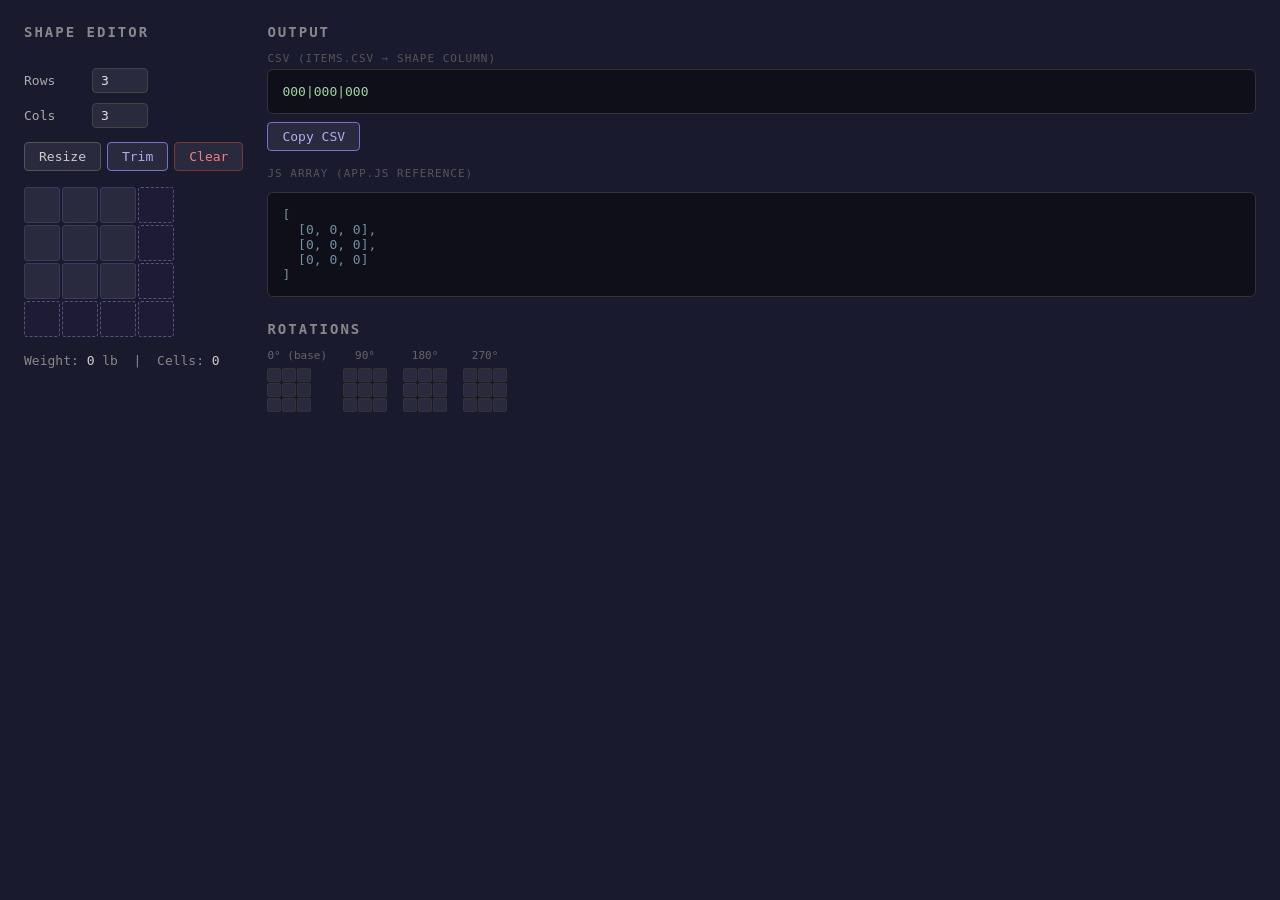
<file: shape-editor.html>
<!DOCTYPE html>
<html lang="en">
<head>
<meta charset="UTF-8">
<title>Shape Editor</title>
<style>
  * { box-sizing: border-box; margin: 0; padding: 0; }

  body {
    font-family: monospace;
    background: #1a1a2e;
    color: #e0e0e0;
    display: flex;
    gap: 24px;
    padding: 24px;
    min-height: 100vh;
  }

  h2 { font-size: 14px; text-transform: uppercase; letter-spacing: 2px; color: #888; margin-bottom: 12px; }

  /* Left panel */
  .left { display: flex; flex-direction: column; gap: 16px; }

  .controls {
    display: flex;
    flex-direction: column;
    gap: 10px;
  }

  .row { display: flex; align-items: center; gap: 8px; }

  label { color: #aaa; font-size: 13px; width: 60px; }

  input[type=number] {
    width: 56px;
    background: #2a2a3e;
    border: 1px solid #444;
    color: #e0e0e0;
    padding: 4px 8px;
    border-radius: 4px;
    font-family: monospace;
    font-size: 13px;
  }

  button {
    background: #2a2a3e;
    border: 1px solid #555;
    color: #ccc;
    padding: 6px 14px;
    border-radius: 4px;
    cursor: pointer;
    font-family: monospace;
    font-size: 13px;
    transition: background 0.1s;
  }
  button:hover { background: #3a3a5e; color: #fff; }
  button.primary { border-color: #7c6fcd; color: #b4acf0; }
  button.primary:hover { background: #3a3060; }
  button.danger { border-color: #7c3535; color: #f08080; }
  button.danger:hover { background: #3a1515; }

  /* Draw grid */
  #grid-wrap {
    display: flex;
    flex-direction: column;
    gap: 2px;
    user-select: none;
  }

  .grid-row { display: flex; gap: 2px; }

  .cell {
    width: 36px;
    height: 36px;
    border-radius: 3px;
    background: #2a2a3e;
    border: 1px solid #3a3a5e;
    cursor: pointer;
    transition: background 0.07s;
  }
  .cell.on  { background: #7c6fcd; border-color: #a090f0; }
  .cell:not(.ghost):hover { filter: brightness(1.3); }

  .cell.ghost {
    background: rgba(124, 111, 205, 0.04);
    border: 1px dashed #5a5080;
    cursor: cell;
    transition: background 0.1s, border-color 0.1s;
  }
  .cell.ghost:hover { background: rgba(124, 111, 205, 0.18); border-color: #9080e0; filter: none; }

  /* Right panel */
  .right { display: flex; flex-direction: column; gap: 24px; flex: 1; }

  /* Output */
  .output-block {
    background: #0f0f1a;
    border: 1px solid #333;
    border-radius: 6px;
    padding: 14px;
    font-size: 13px;
    white-space: pre;
    overflow-x: auto;
  }
  #output-csv  { color: #a0d0a0; }
  #output-js   { color: #7090a0; margin-top: 12px; }
  .out-label   { font-size: 11px; color: #555; margin-bottom: 4px; text-transform: uppercase; letter-spacing: 1px; }

  /* Rotation previews */
  .previews {
    display: flex;
    gap: 16px;
    flex-wrap: wrap;
  }

  .preview-box { display: flex; flex-direction: column; gap: 6px; }
  .preview-label { font-size: 11px; color: #666; text-align: center; }
  .mini-grid { display: flex; flex-direction: column; gap: 1px; }
  .mini-row  { display: flex; gap: 1px; }
  .mini-cell {
    width: 14px;
    height: 14px;
    border-radius: 2px;
    background: #2a2a3e;
    border: 1px solid #333;
  }
  .mini-cell.on { background: #7c6fcd; border-color: #a090f0; }

  /* Stats */
  #stats { font-size: 13px; color: #888; }
  #stats span { color: #ccc; }
</style>
</head>
<body>

<div class="left">
  <div>
    <h2>Shape Editor</h2>
  </div>

  <div class="controls">
    <div class="row">
      <label>Rows</label>
      <input type="number" id="inp-rows" value="3" min="1" max="12">
    </div>
    <div class="row">
      <label>Cols</label>
      <input type="number" id="inp-cols" value="3" min="1" max="12">
    </div>
    <div class="row" style="margin-top:4px; gap:6px; flex-wrap:wrap;">
      <button onclick="resize()">Resize</button>
      <button onclick="trim()" class="primary">Trim</button>
      <button onclick="clearAll()" class="danger">Clear</button>
    </div>
  </div>

  <div id="grid-wrap"></div>

  <div id="stats">
    Weight: <span id="stat-weight">0</span> lb &nbsp;|&nbsp; Cells: <span id="stat-cells">0</span>
  </div>
</div>

<div class="right">
  <div>
    <h2>Output</h2>
    <div class="out-label">CSV (items.csv → shape column)</div>
    <div class="output-block" id="output-csv"></div>
    <div class="row" style="margin-top:8px; gap:6px;">
      <button onclick="copyCSV()" class="primary">Copy CSV</button>
    </div>
    <div class="out-label" style="margin-top:16px;">JS array (app.js reference)</div>
    <div class="output-block" id="output-js"></div>
  </div>

  <div>
    <h2>Rotations</h2>
    <div class="previews" id="previews"></div>
  </div>
</div>

<script>
let rows = 3, cols = 3;
let grid = [];   // grid[r][c] = 0|1
let painting = null; // null | 0 | 1  — persists across renders

function makeGrid(r, c, prev) {
  const g = [];
  for (let i = 0; i < r; i++) {
    g.push([]);
    for (let j = 0; j < c; j++)
      g[i].push(prev && prev[i] && prev[i][j] !== undefined ? prev[i][j] : 0);
  }
  return g;
}

function resize() {
  const r = Math.max(1, Math.min(20, parseInt(document.getElementById('inp-rows').value) || 1));
  const c = Math.max(1, Math.min(20, parseInt(document.getElementById('inp-cols').value) || 1));
  rows = r; cols = c;
  grid = makeGrid(r, c, grid);
  render();
}

function clearAll() {
  grid = makeGrid(rows, cols);
  render();
}

function trim() {
  let top = rows, bot = -1, left = cols, right = -1;
  for (let r = 0; r < rows; r++)
    for (let c = 0; c < cols; c++)
      if (grid[r][c]) {
        top  = Math.min(top, r);
        bot  = Math.max(bot, r);
        left = Math.min(left, c);
        right= Math.max(right, c);
      }
  if (bot === -1) return;
  const g = [];
  for (let r = top; r <= bot; r++)
    g.push(grid[r].slice(left, right + 1));
  rows = bot - top + 1; cols = right - left + 1;
  document.getElementById('inp-rows').value = rows;
  document.getElementById('inp-cols').value = cols;
  grid = g;
  render();
}

function rotateCW(g) {
  const r = g.length, c = g[0].length;
  const out = [];
  for (let j = 0; j < c; j++) {
    out.push([]);
    for (let i = r - 1; i >= 0; i--) out[j].push(g[i][j]);
  }
  return out;
}

// Paint cell at r,c. Expands the grid when painting into the ghost zone
// or when dragging paint onto the last data row/col.
// Returns true if a full render was triggered (caller must not call update()).
function applyPaint(r, c) {
  if (painting === null) return false;
  const ghostRow = r >= rows;
  const ghostCol = c >= cols;

  if (ghostRow || ghostCol) {
    if (ghostRow) {
      grid.push(new Array(cols).fill(0));
      rows++;
      document.getElementById('inp-rows').value = rows;
    }
    if (ghostCol) {
      grid.forEach(row => row.push(0));
      cols++;
      document.getElementById('inp-cols').value = cols;
    }
    grid[r][c] = painting ?? 1;
    render();
    return true;
  }

  grid[r][c] = painting;

  // Auto-expand: painting the last data row/col grows the grid
  let expanded = false;
  if (painting === 1 && r === rows - 1) {
    grid.push(new Array(cols).fill(0));
    rows++;
    document.getElementById('inp-rows').value = rows;
    expanded = true;
  }
  if (painting === 1 && c === cols - 1) {
    grid.forEach(row => row.push(0));
    cols++;
    document.getElementById('inp-cols').value = cols;
    expanded = true;
  }
  if (expanded) { render(); return true; }

  return false;
}

function renderGrid() {
  const wrap = document.getElementById('grid-wrap');
  wrap.innerHTML = '';
  for (let r = 0; r < rows; r++) {
    const rowEl = document.createElement('div');
    rowEl.className = 'grid-row';
    for (let c = 0; c < cols; c++) {
      const cell = document.createElement('div');
      cell.className = 'cell' + (grid[r][c] ? ' on' : '');
      cell.dataset.r = r;
      cell.dataset.c = c;
      rowEl.appendChild(cell);
    }
    // Ghost right cell
    const gr = document.createElement('div');
    gr.className = 'cell ghost';
    gr.dataset.r = r;
    gr.dataset.c = cols;
    rowEl.appendChild(gr);
    wrap.appendChild(rowEl);
  }
  // Ghost bottom row (includes corner)
  const ghostRow = document.createElement('div');
  ghostRow.className = 'grid-row';
  for (let c = 0; c <= cols; c++) {
    const cell = document.createElement('div');
    cell.className = 'cell ghost';
    cell.dataset.r = rows;
    cell.dataset.c = c;
    ghostRow.appendChild(cell);
  }
  wrap.appendChild(ghostRow);
}

// Module-level pointer events attached once — survive DOM rebuilds inside #grid-wrap
function initEvents() {
  const wrap = document.getElementById('grid-wrap');

  wrap.addEventListener('pointerdown', e => {
    const cell = e.target.closest('.cell');
    if (!cell) return;
    e.preventDefault();
    const r = +cell.dataset.r, c = +cell.dataset.c;
    const curVal = (r < rows && c < cols) ? grid[r][c] : 0;
    painting = curVal ? 0 : 1;
    if (!applyPaint(r, c)) update();
  });

  // Use elementFromPoint so drag-painting works across rebuilt DOM
  document.addEventListener('pointermove', e => {
    if (painting === null) return;
    const el = document.elementFromPoint(e.clientX, e.clientY);
    const cell = el && el.closest('#grid-wrap .cell');
    if (!cell) return;
    const r = +cell.dataset.r, c = +cell.dataset.c;
    if (!applyPaint(r, c)) update();
  });

  document.addEventListener('pointerup', () => { painting = null; });
}

function updateGridDisplay() {
  document.querySelectorAll('#grid-wrap .cell:not(.ghost)').forEach(cell => {
    cell.classList.toggle('on', !!grid[+cell.dataset.r][+cell.dataset.c]);
  });
}

function renderOutput() {
  document.getElementById('output-csv').textContent =
    grid.map(row => row.join('')).join('|');
  const lines = grid.map(row => '[' + row.join(', ') + ']');
  document.getElementById('output-js').textContent =
    '[\n  ' + lines.join(',\n  ') + '\n]';
}

function renderPreviews() {
  const wrap = document.getElementById('previews');
  wrap.innerHTML = '';
  let g = grid.map(r => [...r]);
  for (let rot = 0; rot < 4; rot++) {
    const box = document.createElement('div');
    box.className = 'preview-box';
    const label = document.createElement('div');
    label.className = 'preview-label';
    label.textContent = rot === 0 ? '0° (base)' : rot * 90 + '°';
    const miniGrid = document.createElement('div');
    miniGrid.className = 'mini-grid';
    for (const row of g) {
      const rowEl = document.createElement('div');
      rowEl.className = 'mini-row';
      for (const v of row) {
        const c = document.createElement('div');
        c.className = 'mini-cell' + (v ? ' on' : '');
        rowEl.appendChild(c);
      }
      miniGrid.appendChild(rowEl);
    }
    box.appendChild(label);
    box.appendChild(miniGrid);
    wrap.appendChild(box);
    g = rotateCW(g);
  }
}

function renderStats() {
  const filled = grid.flat().reduce((a, v) => a + v, 0);
  document.getElementById('stat-cells').textContent = filled;
  document.getElementById('stat-weight').textContent = filled;
}

function update() {
  updateGridDisplay();
  renderOutput();
  renderPreviews();
  renderStats();
}

function render() {
  renderGrid();
  renderOutput();
  renderPreviews();
  renderStats();
}

async function copyCSV() {
  const text = document.getElementById('output-csv').textContent;
  await navigator.clipboard.writeText(text);
  const btn = document.querySelector('button.primary');
  const orig = btn.textContent;
  btn.textContent = 'Copied!';
  setTimeout(() => btn.textContent = orig, 1200);
}

// Init
grid = makeGrid(rows, cols);
render();
initEvents();
</script>
</body>
</html>
</file>
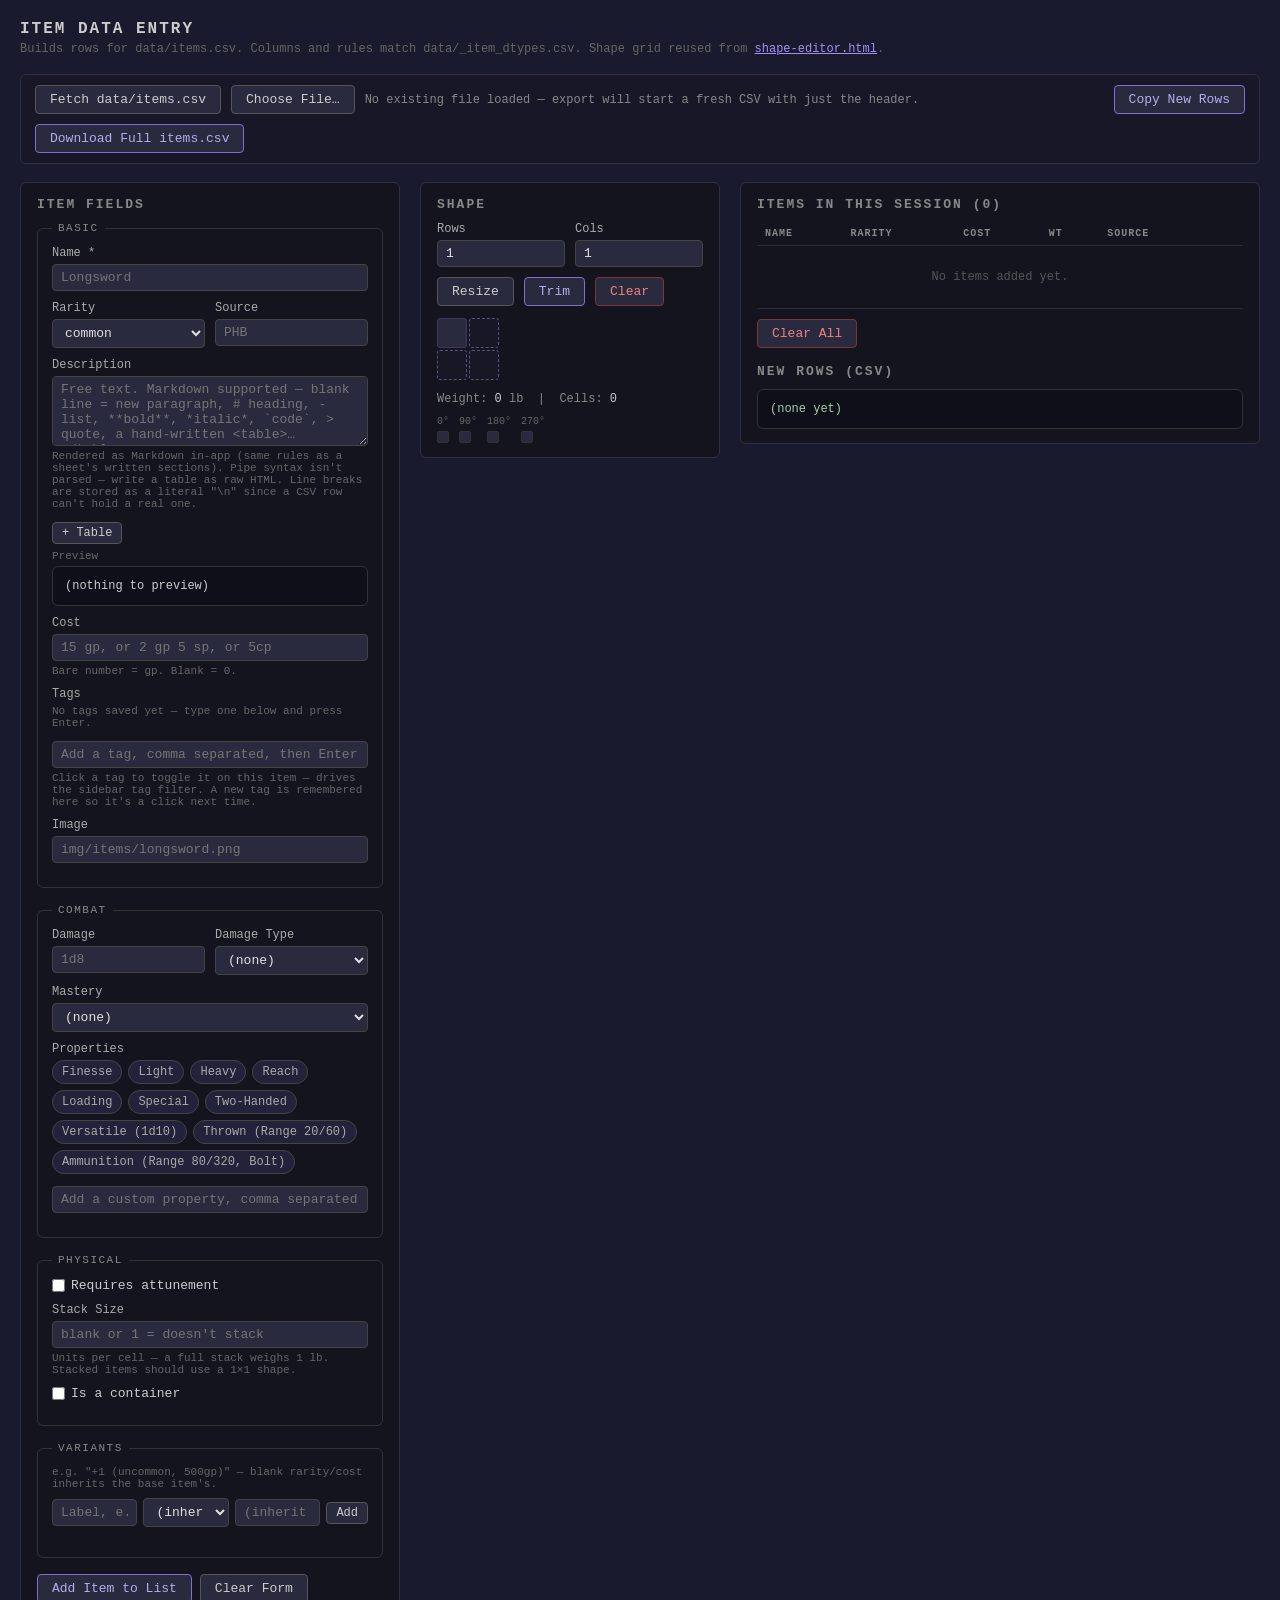
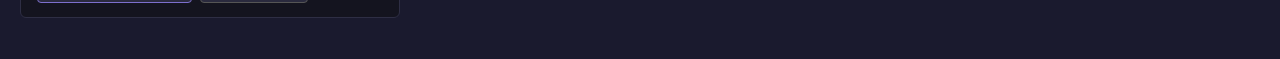
<file: tools/item-editor.html>
<!DOCTYPE html>
<html lang="en">
<head>
<meta charset="UTF-8">
<title>Item Data Entry</title>
<style>
  * { box-sizing: border-box; margin: 0; padding: 0; }

  body {
    font-family: monospace;
    background: #1a1a2e;
    color: #e0e0e0;
    padding: 20px;
    min-height: 100vh;
  }

  h1 { font-size: 16px; text-transform: uppercase; letter-spacing: 2px; color: #ccc; margin-bottom: 4px; }
  h2 { font-size: 13px; text-transform: uppercase; letter-spacing: 2px; color: #888; margin-bottom: 10px; }
  .sub { font-size: 12px; color: #666; margin-bottom: 18px; }

  a { color: #a090f0; }

  button {
    background: #2a2a3e;
    border: 1px solid #555;
    color: #ccc;
    padding: 6px 14px;
    border-radius: 4px;
    cursor: pointer;
    font-family: monospace;
    font-size: 13px;
    transition: background 0.1s;
  }
  button:hover { background: #3a3a5e; color: #fff; }
  button.primary { border-color: #7c6fcd; color: #b4acf0; }
  button.primary:hover { background: #3a3060; }
  button.danger { border-color: #7c3535; color: #f08080; }
  button.danger:hover { background: #3a1515; }
  button:disabled { opacity: 0.4; cursor: default; }
  button:disabled:hover { background: #2a2a3e; color: #ccc; }
  button.small { padding: 3px 9px; font-size: 12px; }

  input[type=text], input[type=number], select, textarea {
    background: #2a2a3e;
    border: 1px solid #444;
    color: #e0e0e0;
    padding: 5px 8px;
    border-radius: 4px;
    font-family: monospace;
    font-size: 13px;
    width: 100%;
  }
  textarea { resize: vertical; min-height: 44px; }
  input[type=checkbox] { width: auto; accent-color: #7c6fcd; }

  label { color: #aaa; font-size: 12px; }

  .field { display: flex; flex-direction: column; gap: 4px; margin-bottom: 10px; }
  .field-row { display: flex; gap: 10px; }
  .field-row > .field { flex: 1; }
  .hint { font-size: 11px; color: #666; }
  .checkline { display: flex; align-items: center; gap: 6px; margin-bottom: 10px; }
  .checkline label { color: #ccc; font-size: 13px; }

  fieldset { border: 1px solid #333; border-radius: 6px; padding: 12px 14px 14px; margin-bottom: 16px; }
  legend { font-size: 11px; text-transform: uppercase; letter-spacing: 1.5px; color: #888; padding: 0 6px; }

  .warn { color: #e0b060; font-size: 12px; margin-top: -4px; margin-bottom: 8px; }

  /* Layout */
  .toolbar {
    display: flex;
    align-items: center;
    gap: 10px;
    flex-wrap: wrap;
    background: #15152488;
    border: 1px solid #2e2e44;
    border-radius: 6px;
    padding: 10px 14px;
    margin-bottom: 18px;
  }
  .toolbar .status { font-size: 12px; color: #888; margin-right: auto; }
  .toolbar .status span { color: #b4acf0; }

  .main { display: flex; gap: 20px; align-items: flex-start; }
  .col-form { width: 380px; flex-shrink: 0; }
  .col-shape { width: 300px; flex-shrink: 0; }
  .col-list { flex: 1; min-width: 320px; }

  .panel {
    background: #14141f;
    border: 1px solid #2e2e44;
    border-radius: 6px;
    padding: 14px 16px;
  }

  /* Chip / property picker */
  .chips { display: flex; flex-wrap: wrap; gap: 6px; margin-bottom: 8px; }
  .chip {
    font-size: 12px;
    padding: 4px 9px;
    border-radius: 12px;
    border: 1px solid #444;
    background: #22223a;
    color: #aaa;
    cursor: pointer;
    user-select: none;
  }
  .chip.on { background: #3a3060; border-color: #7c6fcd; color: #d0c8f8; }
  .chip:hover { filter: brightness(1.2); }

  .chip-remove {
    margin-left: 6px;
    color: #777;
  }
  .chip-remove:hover { color: #f08080; }

  /* Variant list */
  .variant-row { display: flex; gap: 6px; margin-bottom: 6px; align-items: center; }
  .variant-row input, .variant-row select { flex: 1; }
  #variant-list { list-style: none; margin: 8px 0; padding: 0; display: flex; flex-direction: column; gap: 4px; }
  #variant-list li {
    display: flex; justify-content: space-between; align-items: center;
    background: #22223a; border: 1px solid #333; border-radius: 4px;
    padding: 4px 8px; font-size: 12px; color: #ccc;
  }

  /* Shape grid (from shape-editor.html) */
  #grid-wrap { display: flex; flex-direction: column; gap: 2px; user-select: none; margin-bottom: 12px; }
  .grid-row { display: flex; gap: 2px; }
  .cell {
    width: 30px; height: 30px; border-radius: 3px;
    background: #2a2a3e; border: 1px solid #3a3a5e; cursor: pointer;
    transition: background 0.07s;
  }
  .cell.on { background: #7c6fcd; border-color: #a090f0; }
  .cell:not(.ghost):hover { filter: brightness(1.3); }
  .cell.ghost {
    background: rgba(124, 111, 205, 0.04); border: 1px dashed #5a5080;
    cursor: cell; transition: background 0.1s, border-color 0.1s;
  }
  .cell.ghost:hover { background: rgba(124, 111, 205, 0.18); border-color: #9080e0; filter: none; }

  .previews { display: flex; gap: 10px; flex-wrap: wrap; margin-top: 10px; }
  .preview-box { display: flex; flex-direction: column; gap: 4px; }
  .preview-label { font-size: 10px; color: #666; text-align: center; }
  .mini-grid { display: flex; flex-direction: column; gap: 1px; }
  .mini-row { display: flex; gap: 1px; }
  .mini-cell { width: 12px; height: 12px; border-radius: 2px; background: #2a2a3e; border: 1px solid #333; }
  .mini-cell.on { background: #7c6fcd; border-color: #a090f0; }

  #stats { font-size: 12px; color: #888; margin-top: 8px; }
  #stats span { color: #ccc; }

  /* Table */
  table { width: 100%; border-collapse: collapse; font-size: 12px; }
  th, td { text-align: left; padding: 6px 8px; border-bottom: 1px solid #2a2a3e; }
  th { color: #888; text-transform: uppercase; font-size: 10px; letter-spacing: 1px; }
  tr:hover td { background: #1c1c2c; }
  td.actions { white-space: nowrap; text-align: right; }
  .empty-row td { color: #555; text-align: center; padding: 24px; }

  .output-block {
    background: #0f0f1a;
    border: 1px solid #333;
    border-radius: 6px;
    padding: 12px;
    font-size: 12px;
    color: #a0d0a0;
    white-space: pre-wrap;
    word-break: break-all;
    max-height: 220px;
    overflow-y: auto;
    margin-top: 10px;
  }

  #csv-preview-block { margin-top: 12px; }

  /* Table builder (Description field) */
  #table-builder {
    border: 1px solid #333;
    border-radius: 6px;
    padding: 10px;
    margin: 8px 0;
    background: #10101a;
  }
  #tbl-grid-wrap { overflow-x: auto; margin-bottom: 8px; }
  #tbl-grid-wrap table { border-collapse: collapse; }
  #tbl-grid-wrap td { padding: 2px; }
  #tbl-grid-wrap input[type=text] {
    width: 90px;
    font-size: 12px;
    padding: 3px 5px;
  }
  #tbl-grid-wrap input.tbl-header-cell { font-weight: 700; color: #d0c8f8; }
</style>
</head>
<body>
<!-- The real renderer/sanitizer, so the preview matches the app exactly. -->
<script src="../src/js/markdown.js"></script>

<h1>Item Data Entry</h1>
<div class="sub">
  Builds rows for <code>data/items.csv</code>. Columns and rules match
  <code>data/_item_dtypes.csv</code>. Shape grid reused from
  <a href="shape-editor.html">shape-editor.html</a>.
</div>

<div class="toolbar">
  <button onclick="fetchExisting()">Fetch data/items.csv</button>
  <input type="file" id="file-input" accept=".csv" style="display:none" onchange="onFilePicked(event)">
  <button onclick="document.getElementById('file-input').click()">Choose File…</button>
  <div class="status" id="load-status">No existing file loaded — export will start a fresh CSV with just the header.</div>
  <button class="primary" onclick="copyNewRowsOnly()">Copy New Rows</button>
  <button class="primary" onclick="downloadFullCSV()">Download Full items.csv</button>
</div>

<div class="main">

  <!-- FORM -->
  <div class="col-form panel">
    <h2>Item Fields</h2>

    <fieldset>
      <legend>Basic</legend>
      <div class="field">
        <label for="f-name">Name *</label>
        <input type="text" id="f-name" placeholder="Longsword">
        <div class="warn" id="dup-warning" style="display:none;">An item with this name already exists.</div>
      </div>
      <div class="field-row">
        <div class="field">
          <label for="f-rarity">Rarity</label>
          <select id="f-rarity">
            <option value="common">common</option>
            <option value="uncommon">uncommon</option>
            <option value="rare">rare</option>
            <option value="very_rare">very_rare</option>
            <option value="legendary">legendary</option>
            <option value="artifact">artifact</option>
            <option value="special">special</option>
          </select>
        </div>
        <div class="field">
          <label for="f-source">Source</label>
          <input type="text" id="f-source" list="source-list" placeholder="PHB">
          <datalist id="source-list">
            <option value="PHB"><option value="DMG"><option value="TCoE">
            <option value="XGtE"><option value="HB">
          </datalist>
        </div>
      </div>
      <div class="field">
        <label for="f-desc">Description</label>
        <textarea id="f-desc" placeholder="Free text. Markdown supported — blank line = new paragraph, # heading, - list, **bold**, *italic*, `code`, > quote, a hand-written <table>…</table>." style="min-height:70px;"></textarea>
        <div class="hint">Rendered as Markdown in-app (same rules as a sheet's written sections). Pipe syntax isn't parsed — write a table as raw HTML. Line breaks are stored as a literal "\n" since a CSV row can't hold a real one.</div>

        <div style="margin-top:8px;">
          <button type="button" class="small" onclick="toggleTableBuilder()" id="tbl-toggle-btn">+ Table</button>
        </div>
        <div id="table-builder" style="display:none;">
          <div class="field-row" style="margin-bottom:8px;">
            <div class="field" style="margin-bottom:0;">
              <label for="tbl-rows">Rows</label>
              <input type="number" id="tbl-rows" min="1" max="20" value="2">
            </div>
            <div class="field" style="margin-bottom:0;">
              <label for="tbl-cols">Cols</label>
              <input type="number" id="tbl-cols" min="1" max="10" value="2">
            </div>
          </div>
          <div class="checkline">
            <input type="checkbox" id="tbl-header" checked onchange="renderTableGrid()">
            <label for="tbl-header">First row is a header</label>
          </div>
          <div class="field-row" style="margin-bottom:8px; flex-wrap:wrap;">
            <button type="button" class="small" onclick="buildTableGrid()">New Grid</button>
            <button type="button" class="small" onclick="tblAddRow()">+ Row</button>
            <button type="button" class="small" onclick="tblRemoveRow()">− Row</button>
            <button type="button" class="small" onclick="tblAddCol()">+ Col</button>
            <button type="button" class="small" onclick="tblRemoveCol()">− Col</button>
          </div>
          <div id="tbl-grid-wrap"></div>
          <div style="display:flex; gap:8px;">
            <button type="button" class="small primary" onclick="insertTable()">Insert into Description</button>
            <button type="button" class="small" onclick="toggleTableBuilder(false)">Cancel</button>
          </div>
        </div>

        <div class="hint" style="margin-top:2px;">Preview</div>
        <div class="output-block" id="desc-preview" style="color:#ccc; min-height:20px; margin-top:0;"></div>
      </div>
      <div class="field">
        <label for="f-cost">Cost</label>
        <input type="text" id="f-cost" placeholder="15 gp, or 2 gp 5 sp, or 5cp">
        <div class="hint">Bare number = gp. Blank = 0.</div>
      </div>
      <div class="field">
        <label>Tags</label>
        <div class="chips" id="tag-chips"></div>
        <input type="text" id="f-tag-add" placeholder="Add a tag, comma separated, then Enter">
        <div class="hint">Click a tag to toggle it on this item — drives the sidebar tag filter. A new tag is remembered here so it's a click next time.</div>
      </div>
      <div class="field">
        <label for="f-image">Image</label>
        <input type="text" id="f-image" placeholder="img/items/longsword.png">
      </div>
    </fieldset>

    <fieldset>
      <legend>Combat</legend>
      <div class="field-row">
        <div class="field">
          <label for="f-damage">Damage</label>
          <input type="text" id="f-damage" placeholder="1d8">
        </div>
        <div class="field">
          <label for="f-damageType">Damage Type</label>
          <select id="f-damageType">
            <option value="">(none)</option>
            <option>acid</option><option>bludgeoning</option><option>cold</option>
            <option>fire</option><option>force</option><option>lightning</option>
            <option>necrotic</option><option>piercing</option><option>poison</option>
            <option>psychic</option><option>radiant</option><option>slashing</option>
            <option>thunder</option>
          </select>
        </div>
      </div>
      <div class="field">
        <label for="f-mastery">Mastery</label>
        <select id="f-mastery">
          <option value="">(none)</option>
          <option>Cleave</option><option>Nick</option><option>Push</option>
          <option>Sap</option><option>Slow</option><option>Topple</option><option>Vex</option>
        </select>
      </div>
      <div class="field">
        <label>Properties</label>
        <div class="chips" id="property-chips"></div>
        <input type="text" id="f-property-extra" placeholder="Add a custom property, comma separated">
      </div>
    </fieldset>

    <fieldset>
      <legend>Physical</legend>
      <div class="checkline">
        <input type="checkbox" id="f-attunement">
        <label for="f-attunement">Requires attunement</label>
      </div>
      <div class="field">
        <label for="f-stackSize">Stack Size</label>
        <input type="number" id="f-stackSize" min="1" placeholder="blank or 1 = doesn't stack">
        <div class="hint">Units per cell — a full stack weighs 1 lb. Stacked items should use a 1×1 shape.</div>
      </div>
      <div class="checkline">
        <input type="checkbox" id="f-container" onchange="toggleContainerFields()">
        <label for="f-container">Is a container</label>
      </div>
      <div class="field-row" id="container-fields" style="display:none;">
        <div class="field">
          <label for="f-containerRows">Interior Rows</label>
          <input type="number" id="f-containerRows" min="1" placeholder="5">
        </div>
        <div class="field">
          <label for="f-containerCols">Interior Cols</label>
          <input type="number" id="f-containerCols" min="1" placeholder="5">
        </div>
      </div>
    </fieldset>

    <fieldset>
      <legend>Variants</legend>
      <div class="hint" style="margin-bottom:8px;">
        e.g. "+1 (uncommon, 500gp)" — blank rarity/cost inherits the base item's.
      </div>
      <div class="variant-row">
        <input type="text" id="variant-label" placeholder="Label, e.g. +1">
        <select id="variant-rarity">
          <option value="">(inherit rarity)</option>
          <option value="common">common</option><option value="uncommon">uncommon</option>
          <option value="rare">rare</option><option value="very_rare">very_rare</option>
          <option value="legendary">legendary</option><option value="artifact">artifact</option>
          <option value="special">special</option>
        </select>
        <input type="text" id="variant-cost" placeholder="(inherit cost)">
        <button class="small" onclick="addVariant()">Add</button>
      </div>
      <ul id="variant-list"></ul>
    </fieldset>

    <div style="display:flex; gap:8px;">
      <button class="primary" onclick="submitItem()">Add Item to List</button>
      <button onclick="resetForm()">Clear Form</button>
    </div>
  </div>

  <!-- SHAPE EDITOR -->
  <div class="col-shape panel">
    <h2>Shape</h2>
    <div class="field-row">
      <div class="field">
        <label for="inp-rows">Rows</label>
        <input type="number" id="inp-rows" value="1" min="1" max="12">
      </div>
      <div class="field">
        <label for="inp-cols">Cols</label>
        <input type="number" id="inp-cols" value="1" min="1" max="12">
      </div>
    </div>
    <div class="field-row" style="margin-bottom:12px;">
      <button onclick="resizeShape()">Resize</button>
      <button onclick="trimShape()" class="primary">Trim</button>
      <button onclick="clearShape()" class="danger">Clear</button>
    </div>

    <div id="grid-wrap"></div>

    <div id="stats">
      Weight: <span id="stat-weight">0</span> lb &nbsp;|&nbsp; Cells: <span id="stat-cells">0</span>
    </div>

    <div class="previews" id="previews"></div>
  </div>

  <!-- LIST -->
  <div class="col-list panel">
    <h2>Items In This Session (<span id="item-count">0</span>)</h2>
    <table>
      <thead>
        <tr><th>Name</th><th>Rarity</th><th>Cost</th><th>Wt</th><th>Source</th><th></th></tr>
      </thead>
      <tbody id="item-tbody">
        <tr class="empty-row"><td colspan="6">No items added yet.</td></tr>
      </tbody>
    </table>
    <div style="margin-top:10px; display:flex; gap:8px;">
      <button class="danger" onclick="clearAllItems()">Clear All</button>
    </div>

    <div id="csv-preview-block">
      <h2 style="margin-top:16px;">New Rows (CSV)</h2>
      <div class="output-block" id="output-csv">(none yet)</div>
    </div>
  </div>

</div>

<script>
// =============================================================================
// Constants matching data/_item_dtypes.csv
// =============================================================================
const RARITY_ORDER = ['common','uncommon','rare','very_rare','legendary','artifact','special'];
const PROPERTY_OPTIONS = [
  'Finesse', 'Light', 'Heavy', 'Reach', 'Loading', 'Special', 'Two-Handed',
  'Versatile (1d10)', 'Thrown (Range 20/60)', 'Ammunition (Range 80/320, Bolt)',
];
const CSV_HEADER = 'name,rarity,description,cost,tags,damage,damageType,attunement,stackSize,image,shape,container,containerRows,containerCols,properties,mastery,source,variants';
const DRAFT_KEY = 'dnd_item_editor_draft';
const KNOWN_TAGS_KEY = 'dnd_item_editor_known_tags';

// =============================================================================
// CSV parsing / writing (same quoting rules as src/js/items.js parseCSVRow)
// =============================================================================
function parseCSVRow(line) {
  const fields = [];
  let i = 0;
  while (i <= line.length) {
    if (i === line.length) { fields.push(''); break; }
    if (line[i] === '"') {
      let val = '';
      i++;
      while (i < line.length) {
        if (line[i] === '"' && line[i + 1] === '"') { val += '"'; i += 2; }
        else if (line[i] === '"') { i++; break; }
        else { val += line[i++]; }
      }
      fields.push(val);
      if (line[i] === ',') i++;
    } else {
      const end = line.indexOf(',', i);
      if (end === -1) { fields.push(line.slice(i)); break; }
      fields.push(line.slice(i, end));
      i = end + 1;
    }
  }
  return fields;
}

function csvField(v) {
  let s = v == null ? '' : String(v);
  s = s.replace(/\r?\n/g, ' '); // the loader splits on \n before parsing fields — embedded newlines would break the row
  if (/[",]/.test(s)) return '"' + s.replace(/"/g, '""') + '"';
  return s;
}

// A CSV row can't hold a real newline (src/js/items.js splits the whole file
// on \n before parsing rows), so a description that wants a paragraph break,
// list, or heading is written as a literal "\n" — unescaped on load by
// unescapeDescription() in items.js. Mirror of that function, in reverse.
function escapeDescriptionNewlines(str) {
  return String(str ?? '').replace(/\r\n?/g, '\n').split('\n').join('\\n');
}

function itemToCSVRow(item) {
  return [
    item.name, item.rarity, escapeDescriptionNewlines(item.description), item.cost, item.tags,
    item.damage, item.damageType, item.attunement ? 'true' : '',
    item.stackSize || '', item.image, item.shape,
    item.container ? 'true' : '', item.containerRows || '', item.containerCols || '',
    item.properties, item.mastery, item.source, item.variants,
  ].map(csvField).join(',');
}

// =============================================================================
// Existing file (loaded for context + merged download)
// =============================================================================
let existingLines = null; // raw lines including header, or null if nothing loaded
let existingNames = new Set();

function setLoadStatus(text, count) {
  document.getElementById('load-status').innerHTML = text;
}

function ingestCSVText(text, sourceLabel) {
  const lines = text.split('\n').map(l => l.replace(/\r$/, '')).filter(l => l.trim());
  if (lines.length < 1) { alert('That file looks empty.'); return; }
  existingLines = lines;
  existingNames = new Set();
  const headers = parseCSVRow(lines[0]);
  const nameIdx = headers.indexOf('name');
  const tagsIdx = headers.indexOf('tags');
  const fileTags = [];
  for (let i = 1; i < lines.length; i++) {
    const vals = parseCSVRow(lines[i]);
    const n = (vals[nameIdx] || '').trim();
    if (n) existingNames.add(n.toLowerCase());
    if (tagsIdx >= 0 && vals[tagsIdx]) fileTags.push(...vals[tagsIdx].split('|'));
  }
  // A bulk import is the easy way to seed the tag picker with this game's
  // existing taxonomy, instead of everyone retyping "weapon|melee|finesse" by hand.
  if (addKnownTags(fileTags)) renderTagChips();
  setLoadStatus(`Loaded <span>${sourceLabel}</span> — <span>${existingLines.length - 1}</span> existing rows.`);
  checkDuplicateName();
}

async function fetchExisting() {
  try {
    const res = await fetch('../data/items.csv');
    if (!res.ok) throw new Error('HTTP ' + res.status);
    const text = await res.text();
    ingestCSVText(text, '../data/items.csv');
  } catch (err) {
    setLoadStatus(`Could not fetch ../data/items.csv (${err.message}). Serve this over HTTP, or use "Choose File…" instead.`);
  }
}

function onFilePicked(event) {
  const file = event.target.files[0];
  if (!file) return;
  const reader = new FileReader();
  reader.onload = () => ingestCSVText(reader.result, file.name);
  reader.readAsText(file);
}

// =============================================================================
// Session items (new rows being authored)
// =============================================================================
let items = [];       // array of item objects
let editingIndex = -1; // -1 = adding new, otherwise index in `items` being replaced
let selectedProperties = new Set();
let variants = []; // { label, rarity, cost }
let knownTags = new Set();   // every tag ever typed or seen — persisted, offered as chips
let selectedTags = new Set(); // chips toggled on for the item currently in the form

function saveDraft() {
  try { localStorage.setItem(DRAFT_KEY, JSON.stringify(items)); } catch (e) {}
}
function loadDraft() {
  try {
    const raw = localStorage.getItem(DRAFT_KEY);
    if (raw) items = JSON.parse(raw) || [];
  } catch (e) { items = []; }
}

function loadKnownTags() {
  try {
    const raw = localStorage.getItem(KNOWN_TAGS_KEY);
    if (raw) JSON.parse(raw).forEach(t => knownTags.add(t));
  } catch (e) {}
}
function saveKnownTags() {
  try { localStorage.setItem(KNOWN_TAGS_KEY, JSON.stringify([...knownTags].sort())); } catch (e) {}
}
// Adds one or more tags to the remembered set. Doesn't persist on every call
// so a bulk import (ingestCSVText) can add hundreds of tags with one write.
// Returns whether anything new was actually added.
function addKnownTags(tags, { persist = true } = {}) {
  let changed = false;
  tags.forEach(t => {
    const v = t.trim();
    if (v && !knownTags.has(v)) { knownTags.add(v); changed = true; }
  });
  if (changed && persist) saveKnownTags();
  return changed;
}

function renderTagChips() {
  const wrap = document.getElementById('tag-chips');
  wrap.innerHTML = '';
  if (!knownTags.size) {
    const hint = document.createElement('div');
    hint.className = 'hint';
    hint.style.marginBottom = '0';
    hint.textContent = 'No tags saved yet — type one below and press Enter.';
    wrap.appendChild(hint);
    return;
  }
  [...knownTags].sort((a, b) => a.localeCompare(b)).forEach(tag => {
    const chip = document.createElement('div');
    chip.className = 'chip' + (selectedTags.has(tag) ? ' on' : '');
    chip.onclick = () => {
      if (selectedTags.has(tag)) selectedTags.delete(tag);
      else selectedTags.add(tag);
      renderTagChips();
    };

    const label = document.createElement('span');
    label.textContent = tag;
    chip.appendChild(label);

    const remove = document.createElement('span');
    remove.className = 'chip-remove';
    remove.textContent = '×';
    remove.title = 'Forget this tag (does not affect items already using it)';
    remove.onclick = (e) => {
      e.stopPropagation();
      knownTags.delete(tag);
      selectedTags.delete(tag);
      saveKnownTags();
      renderTagChips();
    };
    chip.appendChild(remove);

    wrap.appendChild(chip);
  });
}

// Comma-separated so pasting "weapon, melee, finesse" adds all three at once.
function commitTagInput() {
  const input = document.getElementById('f-tag-add');
  const added = splitList(input.value, /[,|]/);
  if (!added.length) return;
  added.forEach(t => selectedTags.add(t));
  addKnownTags(added);
  input.value = '';
  renderTagChips();
}

function renderPropertyChips() {
  const wrap = document.getElementById('property-chips');
  wrap.innerHTML = '';
  PROPERTY_OPTIONS.forEach(p => {
    const chip = document.createElement('div');
    chip.className = 'chip' + (selectedProperties.has(p) ? ' on' : '');
    chip.textContent = p;
    chip.onclick = () => {
      if (selectedProperties.has(p)) selectedProperties.delete(p);
      else selectedProperties.add(p);
      renderPropertyChips();
    };
    wrap.appendChild(chip);
  });
}

function addVariant() {
  const label = document.getElementById('variant-label').value.trim();
  if (!label) return;
  const rarity = document.getElementById('variant-rarity').value;
  const cost = document.getElementById('variant-cost').value.trim();
  variants.push({ label, rarity, cost });
  document.getElementById('variant-label').value = '';
  document.getElementById('variant-rarity').value = '';
  document.getElementById('variant-cost').value = '';
  renderVariantList();
}

function removeVariant(i) {
  variants.splice(i, 1);
  renderVariantList();
}

function formatVariantSpec(v) {
  const parenParts = [];
  if (v.rarity) parenParts.push(v.rarity);
  if (v.cost) parenParts.push(v.cost);
  return parenParts.length ? `${v.label} (${parenParts.join(', ')})` : v.label;
}

function renderVariantList() {
  const list = document.getElementById('variant-list');
  list.innerHTML = '';
  variants.forEach((v, i) => {
    const li = document.createElement('li');
    const span = document.createElement('span');
    span.textContent = formatVariantSpec(v);
    const btn = document.createElement('button');
    btn.className = 'small danger';
    btn.textContent = '×';
    btn.onclick = () => removeVariant(i);
    li.appendChild(span);
    li.appendChild(btn);
    list.appendChild(li);
  });
}

function toggleContainerFields() {
  document.getElementById('container-fields').style.display =
    document.getElementById('f-container').checked ? 'flex' : 'none';
}

function checkDuplicateName() {
  const name = document.getElementById('f-name').value.trim().toLowerCase();
  const inSession = items.some((it, i) => i !== editingIndex && it.name.toLowerCase() === name);
  const inFile = existingNames.has(name);
  document.getElementById('dup-warning').style.display = (name && (inSession || inFile)) ? 'block' : 'none';
}
document.getElementById('f-name').addEventListener('input', checkDuplicateName);

function renderDescPreview() {
  const el = document.getElementById('desc-preview');
  const src = document.getElementById('f-desc').value;
  el.textContent = '';
  if (src.trim()) renderMarkdownInto(el, src);
  else el.textContent = '(nothing to preview)';
}
document.getElementById('f-desc').addEventListener('input', renderDescPreview);

document.getElementById('f-tag-add').addEventListener('keydown', e => {
  if (e.key !== 'Enter') return;
  e.preventDefault();
  commitTagInput();
});
// Also commit on blur, so tabbing away doesn't silently drop a typed tag.
document.getElementById('f-tag-add').addEventListener('blur', commitTagInput);

// =============================================================================
// Table builder — a small grid of text inputs, inserted into the description
// as a hand-written <table> (markdown.js doesn't parse pipe syntax, so this is
// the actual escape hatch a description needs for one).
// =============================================================================
let tblData = [['', ''], ['', '']];

function toggleTableBuilder(show) {
  const el = document.getElementById('table-builder');
  const willShow = show !== undefined ? show : el.style.display === 'none';
  el.style.display = willShow ? 'block' : 'none';
  document.getElementById('tbl-toggle-btn').textContent = willShow ? '− Table' : '+ Table';
  if (willShow) renderTableGrid();
}

function buildTableGrid() {
  const r = Math.max(1, Math.min(20, parseInt(document.getElementById('tbl-rows').value) || 1));
  const c = Math.max(1, Math.min(10, parseInt(document.getElementById('tbl-cols').value) || 1));
  const next = [];
  for (let i = 0; i < r; i++) {
    next.push([]);
    for (let j = 0; j < c; j++) next[i].push((tblData[i] && tblData[i][j]) || '');
  }
  tblData = next;
  renderTableGrid();
}

function tblAddRow() {
  tblData.push(new Array(tblData[0].length).fill(''));
  document.getElementById('tbl-rows').value = tblData.length;
  renderTableGrid();
}
function tblRemoveRow() {
  if (tblData.length > 1) tblData.pop();
  document.getElementById('tbl-rows').value = tblData.length;
  renderTableGrid();
}
function tblAddCol() {
  tblData.forEach(row => row.push(''));
  document.getElementById('tbl-cols').value = tblData[0].length;
  renderTableGrid();
}
function tblRemoveCol() {
  if (tblData[0].length > 1) tblData.forEach(row => row.pop());
  document.getElementById('tbl-cols').value = tblData[0].length;
  renderTableGrid();
}

function renderTableGrid() {
  document.getElementById('tbl-rows').value = tblData.length;
  document.getElementById('tbl-cols').value = tblData[0].length;
  const isHeader = document.getElementById('tbl-header').checked;

  const wrap = document.getElementById('tbl-grid-wrap');
  wrap.innerHTML = '';
  const table = document.createElement('table');
  tblData.forEach((row, ri) => {
    const tr = document.createElement('tr');
    row.forEach((cell, ci) => {
      const td = document.createElement('td');
      const input = document.createElement('input');
      input.type = 'text';
      input.value = cell;
      input.className = (isHeader && ri === 0) ? 'tbl-header-cell' : '';
      input.placeholder = (isHeader && ri === 0) ? `Header ${ci + 1}` : `Row ${ri + 1}`;
      input.oninput = () => { tblData[ri][ci] = input.value; };
      td.appendChild(input);
      tr.appendChild(td);
    });
    table.appendChild(tr);
  });
  wrap.appendChild(table);
}

function insertTable() {
  const isHeader = document.getElementById('tbl-header').checked;
  let html = '<table>';
  tblData.forEach((row, ri) => {
    const tag = (isHeader && ri === 0) ? 'th' : 'td';
    html += `<tr>${row.map(cell => `<${tag}>${escapeHTML(cell)}</${tag}>`).join('')}</tr>`;
  });
  html += '</table>';

  const ta = document.getElementById('f-desc');
  const start = ta.selectionStart ?? ta.value.length;
  const end = ta.selectionEnd ?? ta.value.length;
  const before = ta.value.slice(0, start);
  const after = ta.value.slice(end);

  // A table is a block of its own — surround it with a blank line on each
  // side (unless one is already there) so it doesn't fuse into a paragraph.
  const lead  = before === '' ? '' : before.endsWith('\n\n') ? '' : before.endsWith('\n') ? '\n' : '\n\n';
  const trail = after  === '' ? '' : after.startsWith('\n\n') ? '' : after.startsWith('\n') ? '\n' : '\n\n';
  const insertion = lead + html + trail;

  ta.value = before + insertion + after;
  const cursor = before.length + insertion.length;
  ta.focus();
  ta.setSelectionRange(cursor, cursor);
  renderDescPreview();
  toggleTableBuilder(false);
}

function splitList(str, sep) {
  return str.split(sep).map(s => s.trim()).filter(Boolean);
}

function readFormAsItem() {
  commitTagInput(); // pick up anything typed but not yet Entered/blurred
  const extraProps = document.getElementById('f-property-extra').value;
  const props = [...selectedProperties, ...splitList(extraProps, ',')];
  return {
    name: document.getElementById('f-name').value.trim(),
    rarity: document.getElementById('f-rarity').value,
    description: document.getElementById('f-desc').value.trim(),
    cost: document.getElementById('f-cost').value.trim(),
    tags: [...selectedTags].join('|'),
    damage: document.getElementById('f-damage').value.trim(),
    damageType: document.getElementById('f-damageType').value,
    attunement: document.getElementById('f-attunement').checked,
    stackSize: document.getElementById('f-stackSize').value.trim(),
    image: document.getElementById('f-image').value.trim(),
    shape: grid.map(row => row.join('')).join('|'),
    container: document.getElementById('f-container').checked,
    containerRows: document.getElementById('f-containerRows').value.trim(),
    containerCols: document.getElementById('f-containerCols').value.trim(),
    properties: props.join('; '),
    mastery: document.getElementById('f-mastery').value,
    source: document.getElementById('f-source').value.trim(),
    variants: variants.map(formatVariantSpec).join('; '),
  };
}

function writeItemToForm(item) {
  document.getElementById('f-name').value = item.name;
  document.getElementById('f-rarity').value = item.rarity || 'common';
  document.getElementById('f-desc').value = item.description || '';
  document.getElementById('f-cost').value = item.cost || '';
  selectedTags = new Set((item.tags || '').split('|').filter(Boolean));
  addKnownTags(selectedTags); // an edited/loaded item may carry a tag typed before this list existed
  renderTagChips();
  document.getElementById('f-damage').value = item.damage || '';
  document.getElementById('f-damageType').value = item.damageType || '';
  document.getElementById('f-attunement').checked = !!item.attunement;
  document.getElementById('f-stackSize').value = item.stackSize || '';
  document.getElementById('f-image').value = item.image || '';
  document.getElementById('f-container').checked = !!item.container;
  toggleContainerFields();
  document.getElementById('f-containerRows').value = item.containerRows || '';
  document.getElementById('f-containerCols').value = item.containerCols || '';
  document.getElementById('f-mastery').value = item.mastery || '';
  document.getElementById('f-source').value = item.source || '';

  selectedProperties = new Set();
  const knownSet = new Set(PROPERTY_OPTIONS);
  const extras = [];
  (item.properties || '').split(';').map(s => s.trim()).filter(Boolean).forEach(p => {
    if (knownSet.has(p)) selectedProperties.add(p);
    else extras.push(p);
  });
  document.getElementById('f-property-extra').value = extras.join(', ');
  renderPropertyChips();

  variants = (item.variants || '').split(';').map(s => s.trim()).filter(Boolean).map(spec => {
    const m = spec.match(/^(.+?)(?:\s*\(([^)]*)\))?$/);
    if (!m) return null;
    const out = { label: m[1].trim(), rarity: '', cost: '' };
    if (m[2]) {
      m[2].split(',').map(s => s.trim()).filter(Boolean).forEach(tok => {
        const norm = tok.toLowerCase().replace(/\s+/g, '_');
        if (RARITY_ORDER.includes(norm)) out.rarity = norm;
        else out.cost = tok;
      });
    }
    return out;
  }).filter(Boolean);
  renderVariantList();

  const shapeRows = (item.shape || '1').split('|').map(row => row.split('').map(c => parseInt(c, 10) || 0));
  rows = shapeRows.length;
  cols = shapeRows[0].length;
  grid = shapeRows;
  document.getElementById('inp-rows').value = rows;
  document.getElementById('inp-cols').value = cols;
  renderShape();

  checkDuplicateName();
  renderDescPreview();
}

function resetForm() {
  editingIndex = -1;
  document.querySelectorAll('.col-form input[type=text], .col-form textarea, .col-form input[type=number]').forEach(el => el.value = '');
  document.getElementById('f-rarity').value = 'common';
  document.getElementById('f-damageType').value = '';
  document.getElementById('f-mastery').value = '';
  document.getElementById('f-attunement').checked = false;
  document.getElementById('f-container').checked = false;
  toggleContainerFields();
  selectedProperties = new Set();
  renderPropertyChips();
  selectedTags = new Set();
  renderTagChips();
  variants = [];
  renderVariantList();
  rows = 1; cols = 1;
  grid = makeGrid(1, 1);
  document.getElementById('inp-rows').value = 1;
  document.getElementById('inp-cols').value = 1;
  renderShape();
  document.getElementById('dup-warning').style.display = 'none';
  renderDescPreview();
  const addBtn = document.querySelector('.col-form button.primary');
  if (addBtn) addBtn.textContent = 'Add Item to List';
}

function submitItem() {
  const item = readFormAsItem();
  if (!item.name) { alert('Name is required.'); return; }
  if (editingIndex >= 0) items[editingIndex] = item;
  else items.push(item);
  editingIndex = -1;
  saveDraft();
  resetForm();
  renderItemTable();
  renderCSVPreview();
}

function editItem(i) {
  editingIndex = i;
  writeItemToForm(items[i]);
  const addBtn = document.querySelector('.col-form button.primary');
  if (addBtn) addBtn.textContent = 'Save Changes';
  window.scrollTo({ top: 0, behavior: 'smooth' });
}

// Same as editItem, but leaves editingIndex at -1 so the next "Add Item to
// List" pushes a new row instead of overwriting this one — a starting point
// for a near-duplicate (an item's other variant, a +1/+2 pair, etc.).
function duplicateItem(i) {
  editingIndex = -1;
  writeItemToForm(items[i]);
  const addBtn = document.querySelector('.col-form button.primary');
  if (addBtn) addBtn.textContent = 'Add Item to List';
  document.getElementById('f-name').focus();
  window.scrollTo({ top: 0, behavior: 'smooth' });
}

function removeItem(i) {
  items.splice(i, 1);
  if (editingIndex === i) resetForm();
  saveDraft();
  renderItemTable();
  renderCSVPreview();
}

function clearAllItems() {
  if (items.length && !confirm(`Remove all ${items.length} items from this session? This cannot be undone.`)) return;
  items = [];
  editingIndex = -1;
  saveDraft();
  resetForm();
  renderItemTable();
  renderCSVPreview();
}

function itemWeight(item) {
  const shape = (item.shape || '1').split('|');
  const filled = shape.reduce((sum, row) => sum + row.split('').filter(c => c === '1').length, 0);
  return filled;
}

function renderItemTable() {
  const tbody = document.getElementById('item-tbody');
  document.getElementById('item-count').textContent = items.length;
  tbody.innerHTML = '';
  if (!items.length) {
    tbody.innerHTML = '<tr class="empty-row"><td colspan="6">No items added yet.</td></tr>';
    return;
  }
  items.forEach((item, i) => {
    const tr = document.createElement('tr');
    tr.innerHTML = `
      <td>${item.name}</td>
      <td>${item.rarity}</td>
      <td>${item.cost || '—'}</td>
      <td>${itemWeight(item)}</td>
      <td>${item.source || '—'}</td>
    `;
    const td = document.createElement('td');
    td.className = 'actions';
    const editBtn = document.createElement('button');
    editBtn.className = 'small';
    editBtn.textContent = 'Edit';
    editBtn.onclick = () => editItem(i);
    const dupBtn = document.createElement('button');
    dupBtn.className = 'small';
    dupBtn.textContent = 'Duplicate';
    dupBtn.style.marginLeft = '4px';
    dupBtn.onclick = () => duplicateItem(i);
    const delBtn = document.createElement('button');
    delBtn.className = 'small danger';
    delBtn.textContent = 'Remove';
    delBtn.style.marginLeft = '4px';
    delBtn.onclick = () => removeItem(i);
    td.appendChild(editBtn);
    td.appendChild(dupBtn);
    td.appendChild(delBtn);
    tr.appendChild(td);
    tbody.appendChild(tr);
  });
}

function renderCSVPreview() {
  const block = document.getElementById('output-csv');
  if (!items.length) { block.textContent = '(none yet)'; return; }
  block.textContent = items.map(itemToCSVRow).join('\n');
}

async function copyNewRowsOnly() {
  if (!items.length) { alert('No items added yet.'); return; }
  const text = items.map(itemToCSVRow).join('\n');
  await navigator.clipboard.writeText(text);
  flashToolbarButton('Copy New Rows', 'Copied!');
}

function downloadFullCSV() {
  const header = existingLines ? existingLines[0] : CSV_HEADER;
  const existingBody = existingLines ? existingLines.slice(1) : [];
  const newBody = items.map(itemToCSVRow);
  const text = [header, ...existingBody, ...newBody].join('\n') + '\n';
  const blob = new Blob([text], { type: 'text/csv' });
  const url = URL.createObjectURL(blob);
  const a = document.createElement('a');
  a.href = url;
  a.download = 'items.csv';
  a.click();
  URL.revokeObjectURL(url);
}

function flashToolbarButton(label, tempLabel) {
  const btn = [...document.querySelectorAll('.toolbar button')].find(b => b.textContent === label);
  if (!btn) return;
  const orig = btn.textContent;
  btn.textContent = tempLabel;
  setTimeout(() => btn.textContent = orig, 1200);
}

// =============================================================================
// Shape editor grid — adapted from tools/shape-editor.html
// =============================================================================
let rows = 1, cols = 1;
let grid = [];
let painting = null;

function makeGrid(r, c, prev) {
  const g = [];
  for (let i = 0; i < r; i++) {
    g.push([]);
    for (let j = 0; j < c; j++)
      g[i].push(prev && prev[i] && prev[i][j] !== undefined ? prev[i][j] : 0);
  }
  return g;
}

function resizeShape() {
  const r = Math.max(1, Math.min(20, parseInt(document.getElementById('inp-rows').value) || 1));
  const c = Math.max(1, Math.min(20, parseInt(document.getElementById('inp-cols').value) || 1));
  rows = r; cols = c;
  grid = makeGrid(r, c, grid);
  renderShape();
}

function clearShape() {
  grid = makeGrid(rows, cols);
  renderShape();
}

function trimShape() {
  let top = rows, bot = -1, left = cols, right = -1;
  for (let r = 0; r < rows; r++)
    for (let c = 0; c < cols; c++)
      if (grid[r][c]) {
        top = Math.min(top, r); bot = Math.max(bot, r);
        left = Math.min(left, c); right = Math.max(right, c);
      }
  if (bot === -1) return;
  const g = [];
  for (let r = top; r <= bot; r++) g.push(grid[r].slice(left, right + 1));
  rows = bot - top + 1; cols = right - left + 1;
  document.getElementById('inp-rows').value = rows;
  document.getElementById('inp-cols').value = cols;
  grid = g;
  renderShape();
}

function rotateCW(g) {
  const r = g.length, c = g[0].length;
  const out = [];
  for (let j = 0; j < c; j++) {
    out.push([]);
    for (let i = r - 1; i >= 0; i--) out[j].push(g[i][j]);
  }
  return out;
}

function applyPaint(r, c) {
  if (painting === null) return false;
  const ghostRow = r >= rows;
  const ghostCol = c >= cols;

  if (ghostRow || ghostCol) {
    if (ghostRow) { grid.push(new Array(cols).fill(0)); rows++; document.getElementById('inp-rows').value = rows; }
    if (ghostCol) { grid.forEach(row => row.push(0)); cols++; document.getElementById('inp-cols').value = cols; }
    grid[r][c] = painting ?? 1;
    renderShape();
    return true;
  }

  grid[r][c] = painting;

  let expanded = false;
  if (painting === 1 && r === rows - 1) {
    grid.push(new Array(cols).fill(0)); rows++;
    document.getElementById('inp-rows').value = rows;
    expanded = true;
  }
  if (painting === 1 && c === cols - 1) {
    grid.forEach(row => row.push(0)); cols++;
    document.getElementById('inp-cols').value = cols;
    expanded = true;
  }
  if (expanded) { renderShape(); return true; }
  return false;
}

function renderGrid() {
  const wrap = document.getElementById('grid-wrap');
  wrap.innerHTML = '';
  for (let r = 0; r < rows; r++) {
    const rowEl = document.createElement('div');
    rowEl.className = 'grid-row';
    for (let c = 0; c < cols; c++) {
      const cell = document.createElement('div');
      cell.className = 'cell' + (grid[r][c] ? ' on' : '');
      cell.dataset.r = r; cell.dataset.c = c;
      rowEl.appendChild(cell);
    }
    const gr = document.createElement('div');
    gr.className = 'cell ghost';
    gr.dataset.r = r; gr.dataset.c = cols;
    rowEl.appendChild(gr);
    wrap.appendChild(rowEl);
  }
  const ghostRow = document.createElement('div');
  ghostRow.className = 'grid-row';
  for (let c = 0; c <= cols; c++) {
    const cell = document.createElement('div');
    cell.className = 'cell ghost';
    cell.dataset.r = rows; cell.dataset.c = c;
    ghostRow.appendChild(cell);
  }
  wrap.appendChild(ghostRow);
}

function initShapeEvents() {
  const wrap = document.getElementById('grid-wrap');
  wrap.addEventListener('pointerdown', e => {
    const cell = e.target.closest('.cell');
    if (!cell) return;
    e.preventDefault();
    const r = +cell.dataset.r, c = +cell.dataset.c;
    const curVal = (r < rows && c < cols) ? grid[r][c] : 0;
    painting = curVal ? 0 : 1;
    if (!applyPaint(r, c)) updateShapeDisplay();
  });
  document.addEventListener('pointermove', e => {
    if (painting === null) return;
    const el = document.elementFromPoint(e.clientX, e.clientY);
    const cell = el && el.closest('#grid-wrap .cell');
    if (!cell) return;
    const r = +cell.dataset.r, c = +cell.dataset.c;
    if (!applyPaint(r, c)) updateShapeDisplay();
  });
  document.addEventListener('pointerup', () => { painting = null; });
}

function updateShapeDisplay() {
  document.querySelectorAll('#grid-wrap .cell:not(.ghost)').forEach(cell => {
    cell.classList.toggle('on', !!grid[+cell.dataset.r][+cell.dataset.c]);
  });
  renderShapeStats();
  renderShapePreviews();
}

function renderShapePreviews() {
  const wrap = document.getElementById('previews');
  wrap.innerHTML = '';
  let g = grid.map(r => [...r]);
  for (let rot = 0; rot < 4; rot++) {
    const box = document.createElement('div');
    box.className = 'preview-box';
    const label = document.createElement('div');
    label.className = 'preview-label';
    label.textContent = rot === 0 ? '0°' : rot * 90 + '°';
    const miniGrid = document.createElement('div');
    miniGrid.className = 'mini-grid';
    for (const row of g) {
      const rowEl = document.createElement('div');
      rowEl.className = 'mini-row';
      for (const v of row) {
        const c = document.createElement('div');
        c.className = 'mini-cell' + (v ? ' on' : '');
        rowEl.appendChild(c);
      }
      miniGrid.appendChild(rowEl);
    }
    box.appendChild(label);
    box.appendChild(miniGrid);
    wrap.appendChild(box);
    g = rotateCW(g);
  }
}

function renderShapeStats() {
  const filled = grid.flat().reduce((a, v) => a + v, 0);
  document.getElementById('stat-cells').textContent = filled;
  document.getElementById('stat-weight').textContent = filled;
}

function renderShape() {
  renderGrid();
  renderShapeStats();
  renderShapePreviews();
}

// =============================================================================
// Init
// =============================================================================
grid = makeGrid(rows, cols);
loadDraft();
loadKnownTags();
renderShape();
initShapeEvents();
renderPropertyChips();
renderTagChips();
renderVariantList();
renderItemTable();
renderCSVPreview();
renderDescPreview();
</script>
</body>
</html>
</file>
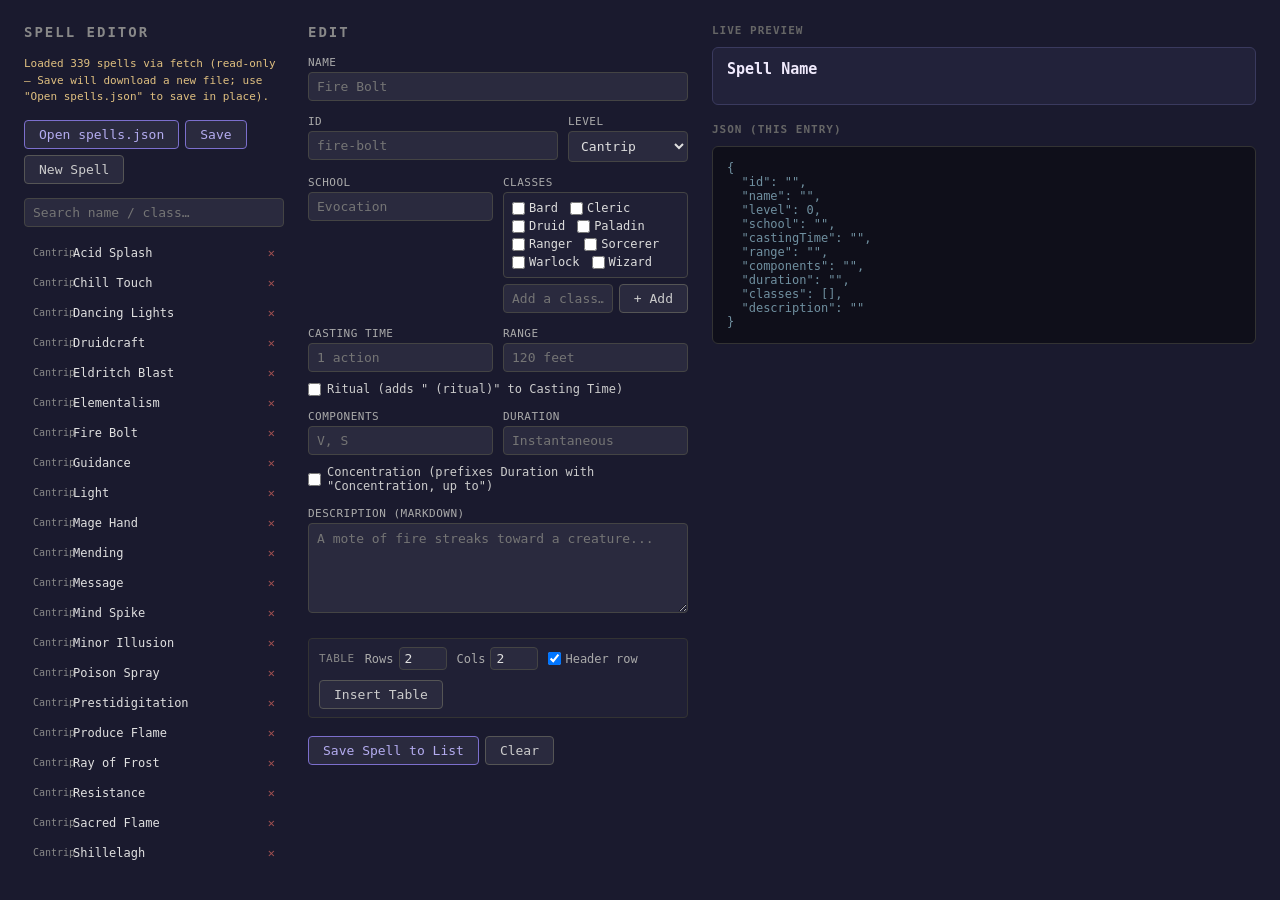
<file: tools/spell-editor.html>
<!DOCTYPE html>
<html lang="en">
<head>
<meta charset="UTF-8">
<title>Spell Editor</title>
<script src="../src/js/markdown.js"></script>
<style>
  * { box-sizing: border-box; margin: 0; padding: 0; }

  body {
    font-family: monospace;
    background: #1a1a2e;
    color: #e0e0e0;
    display: flex;
    gap: 24px;
    padding: 24px;
    min-height: 100vh;
    align-items: flex-start;
  }

  h2 { font-size: 14px; text-transform: uppercase; letter-spacing: 2px; color: #888; margin-bottom: 12px; }
  h3 { font-size: 11px; text-transform: uppercase; letter-spacing: 1px; color: #666; margin: 14px 0 6px; }
  h3:first-child { margin-top: 0; }

  button {
    background: #2a2a3e;
    border: 1px solid #555;
    color: #ccc;
    padding: 6px 14px;
    border-radius: 4px;
    cursor: pointer;
    font-family: monospace;
    font-size: 13px;
    transition: background 0.1s;
  }
  button:hover { background: #3a3a5e; color: #fff; }
  button.primary { border-color: #7c6fcd; color: #b4acf0; }
  button.primary:hover { background: #3a3060; }
  button.danger { border-color: #7c3535; color: #f08080; }
  button.danger:hover { background: #3a1515; }
  button:disabled { opacity: 0.4; cursor: default; }
  button:disabled:hover { background: #2a2a3e; color: #ccc; }

  input[type=text], input[type=number], textarea, select {
    width: 100%;
    background: #2a2a3e;
    border: 1px solid #444;
    color: #e0e0e0;
    padding: 6px 8px;
    border-radius: 4px;
    font-family: monospace;
    font-size: 13px;
  }
  textarea { resize: vertical; min-height: 90px; line-height: 1.4; }

  label.field { display: block; margin-bottom: 10px; }
  label.field span { display: block; color: #aaa; font-size: 11px; margin-bottom: 3px; text-transform: uppercase; letter-spacing: 0.5px; }
  .field-row { display: flex; gap: 10px; }
  .field-row > label.field { flex: 1; }

  .table-tool {
    display: flex;
    align-items: center;
    gap: 10px;
    flex-wrap: wrap;
    margin: 8px 0 14px;
    padding: 8px 10px;
    background: #202035;
    border: 1px solid #333;
    border-radius: 4px;
    font-size: 12px;
    color: #aaa;
  }
  .table-tool-label { text-transform: uppercase; letter-spacing: 0.5px; font-size: 11px; color: #888; }
  .table-tool label { display: flex; align-items: center; gap: 5px; }
  .table-tool input[type=number] { width: 48px; padding: 3px 5px; }
  .table-tool label.tt-check { gap: 4px; }
  .table-tool input[type=checkbox] { width: auto; }

  .checkbox-grid {
    display: flex;
    flex-wrap: wrap;
    gap: 4px 12px;
    padding: 8px;
    background: #202035;
    border: 1px solid #444;
    border-radius: 4px;
    max-height: 110px;
    overflow-y: auto;
  }
  .class-check { display: flex; align-items: center; gap: 4px; font-size: 12px; color: #ddd; white-space: nowrap; }
  .class-check input { width: auto; }

  .add-class-row { display: flex; gap: 6px; margin-top: 6px; }
  .add-class-row input { flex: 1; }

  .inline-check { display: flex; align-items: center; gap: 6px; font-size: 12px; color: #ccc; margin: -4px 0 10px; }
  .inline-check input { width: auto; }

  /* Columns */
  .col { display: flex; flex-direction: column; gap: 4px; }
  .col-list   { width: 260px; }
  .col-form   { width: 380px; }
  .col-preview{ flex: 1; min-width: 320px; }

  /* Left: list */
  #status { font-size: 11px; color: #888; margin-bottom: 10px; line-height: 1.5; }
  #status.ok   { color: #a0d0a0; }
  #status.warn { color: #e0c080; }
  .toolbar { display: flex; gap: 6px; flex-wrap: wrap; margin-bottom: 10px; }
  #search { margin-bottom: 8px; }
  #spell-list-box { display: flex; flex-direction: column; gap: 2px; max-height: 70vh; overflow-y: auto; }
  .spell-row {
    display: flex; justify-content: space-between; align-items: center;
    padding: 6px 8px; border-radius: 4px; border: 1px solid transparent;
    cursor: pointer; font-size: 12px; gap: 6px;
  }
  .spell-row:hover { background: #24243a; }
  .spell-row.active { background: #2f2a52; border-color: #7c6fcd; }
  .spell-row .lvl { color: #888; font-size: 10px; width: 34px; flex-shrink: 0; }
  .spell-row .nm { flex: 1; overflow: hidden; text-overflow: ellipsis; white-space: nowrap; }
  .spell-row .rm { color: #a05050; flex-shrink: 0; }
  .spell-row .rm:hover { color: #f08080; }
  .empty-note { color: #666; font-size: 12px; padding: 8px; }

  /* Preview card — mirrors src/css/spells.css's .spell-card, tool-local palette */
  .preview-card {
    background: #22223a;
    border: 1px solid #3a3a5e;
    border-radius: 6px;
    padding: 12px 14px;
  }
  .preview-head { display: flex; justify-content: space-between; align-items: baseline; gap: 8px; }
  .preview-name { font-size: 15px; font-weight: 700; color: #f0eafc; }
  .preview-school { font-size: 11px; font-style: italic; color: #999; }
  .preview-meta { display: flex; flex-wrap: wrap; gap: 4px 12px; margin-top: 4px; font-size: 11px; color: #999; }
  .preview-desc { margin: 10px 0 0; font-size: 12px; line-height: 1.5; color: #ddd; overflow-wrap: break-word; }
  .preview-desc > :first-child { margin-top: 0; }
  .preview-desc > :last-child { margin-bottom: 0; }
  .preview-desc p { margin: 0 0 0.6em; }
  .preview-desc h1, .preview-desc h2, .preview-desc h3,
  .preview-desc h4, .preview-desc h5, .preview-desc h6 {
    margin: 0.9em 0 0.3em; font-size: 1em; font-weight: 700;
    letter-spacing: 0.04em; color: #b4acf0;
  }
  .preview-desc ul, .preview-desc ol { margin: 0 0 0.6em; padding-left: 1.35em; }
  .preview-desc li { margin-bottom: 0.15em; }
  .preview-desc blockquote {
    margin: 0 0 0.6em; padding: 0.1em 0 0.1em 0.8em;
    border-left: 2px solid #5a5080; color: #aaa; font-style: italic;
  }
  .preview-desc code {
    padding: 0.05em 0.3em; font-size: 0.92em;
    background: #1a1a2e; border: 1px solid #444; border-radius: 3px;
  }
  .preview-desc pre {
    margin: 0 0 0.6em; padding: 7px 9px;
    background: #1a1a2e; border: 1px solid #444; border-radius: 4px; overflow-x: auto;
  }
  .preview-desc pre code { padding: 0; background: none; border: none; }
  .preview-desc a { color: #b4acf0; }
  .preview-desc table { width: 100%; margin: 0 0 0.6em; border-collapse: collapse; font-size: 0.95em; }
  .preview-desc th, .preview-desc td { padding: 3px 6px; border: 1px solid #444; text-align: left; }
  .preview-desc th { background: #1a1a2e; color: #999; }

  .output-block {
    background: #0f0f1a;
    border: 1px solid #333;
    border-radius: 6px;
    padding: 14px;
    font-size: 12px;
    white-space: pre-wrap;
    overflow-x: auto;
    color: #7090a0;
    max-height: 220px;
    overflow-y: auto;
  }
  .out-label { font-size: 11px; color: #555; margin-bottom: 4px; text-transform: uppercase; letter-spacing: 1px; }
</style>
</head>
<body>

<div class="col col-list">
  <h2>Spell Editor</h2>
  <div id="status">Loading data/spells.json…</div>
  <div class="toolbar">
    <button id="btn-open" class="primary">Open spells.json</button>
    <button id="btn-save" class="primary">Save</button>
    <button id="btn-new">New Spell</button>
  </div>
  <input type="text" id="search" placeholder="Search name / class…">
  <div id="spell-list-box"></div>
</div>

<div class="col col-form">
  <h2>Edit</h2>

  <label class="field"><span>Name</span>
    <input type="text" id="f-name" placeholder="Fire Bolt">
  </label>

  <div class="field-row">
    <label class="field"><span>ID</span>
      <input type="text" id="f-id" placeholder="fire-bolt">
    </label>
    <label class="field" style="max-width:120px"><span>Level</span>
      <select id="f-level"></select>
    </label>
  </div>

  <div class="field-row">
    <label class="field"><span>School</span>
      <input type="text" id="f-school" list="dl-school" placeholder="Evocation">
    </label>
    <label class="field"><span>Classes</span>
      <div class="checkbox-grid" id="f-classes-box"></div>
      <div class="add-class-row">
        <input type="text" id="f-classes-new" placeholder="Add a class…">
        <button type="button" id="btn-add-class">+ Add</button>
      </div>
    </label>
  </div>

  <div class="field-row">
    <label class="field"><span>Casting Time</span>
      <input type="text" id="f-casting-time" list="dl-casting-time" placeholder="1 action">
    </label>
    <label class="field"><span>Range</span>
      <input type="text" id="f-range" list="dl-range" placeholder="120 feet">
    </label>
  </div>
  <label class="inline-check"><input type="checkbox" id="f-ritual"> Ritual (adds " (ritual)" to Casting Time)</label>

  <div class="field-row">
    <label class="field"><span>Components</span>
      <input type="text" id="f-components" list="dl-components" placeholder="V, S">
    </label>
    <label class="field"><span>Duration</span>
      <input type="text" id="f-duration" list="dl-duration" placeholder="Instantaneous">
    </label>
  </div>
  <label class="inline-check"><input type="checkbox" id="f-concentration"> Concentration (prefixes Duration with "Concentration, up to")</label>

  <label class="field"><span>Description (Markdown)</span>
    <textarea id="f-description" placeholder="A mote of fire streaks toward a creature..."></textarea>
  </label>

  <!-- markdown.js does not parse `| a | b |` pipe syntax (see CLAUDE.md § The
       written sections) — a hand-written `<table>` is the documented escape
       hatch, so this inserts raw HTML rather than markdown table syntax. -->
  <div class="table-tool">
    <span class="table-tool-label">Table</span>
    <label>Rows <input type="number" id="tt-rows" value="2" min="1" max="20"></label>
    <label>Cols <input type="number" id="tt-cols" value="2" min="1" max="10"></label>
    <label class="tt-check"><input type="checkbox" id="tt-header" checked> Header row</label>
    <button id="btn-insert-table">Insert Table</button>
  </div>

  <div class="toolbar">
    <button id="btn-save-entry" class="primary">Save Spell to List</button>
    <button id="btn-clear">Clear</button>
  </div>

  <datalist id="dl-school">
    <option value="Abjuration"><option value="Conjuration"><option value="Divination">
    <option value="Enchantment"><option value="Evocation"><option value="Illusion">
    <option value="Necromancy"><option value="Transmutation">
  </datalist>
  <datalist id="dl-casting-time">
    <option value="1 action"><option value="1 bonus action"><option value="1 reaction">
    <option value="1 minute"><option value="10 minutes"><option value="1 hour">
    <option value="8 hours"><option value="12 hours"><option value="24 hours">
  </datalist>
  <datalist id="dl-range">
    <option value="Self"><option value="Touch"><option value="5 feet"><option value="10 feet">
    <option value="15 feet"><option value="30 feet"><option value="60 feet"><option value="90 feet">
    <option value="120 feet"><option value="150 feet"><option value="300 feet"><option value="500 feet">
    <option value="1 mile"><option value="Sight"><option value="Unlimited">
  </datalist>
  <datalist id="dl-components">
    <option value="V"><option value="S"><option value="M">
    <option value="V, S"><option value="V, M"><option value="S, M"><option value="V, S, M">
  </datalist>
  <datalist id="dl-duration">
    <option value="Instantaneous"><option value="1 round"><option value="1 minute">
    <option value="10 minutes"><option value="1 hour"><option value="8 hours">
    <option value="24 hours"><option value="7 days"><option value="Until dispelled">
  </datalist>
</div>

<div class="col col-preview">
  <h3>Live preview</h3>
  <div class="preview-card">
    <div class="preview-head">
      <span class="preview-name" id="pv-name">Spell Name</span>
      <span class="preview-school" id="pv-school"></span>
    </div>
    <div class="preview-meta" id="pv-meta"></div>
    <div class="preview-desc" id="pv-desc"></div>
  </div>

  <h3>JSON (this entry)</h3>
  <div class="output-block" id="output-entry"></div>
</div>

<script>
'use strict';

// =============================================================================
// STATE
// =============================================================================
let fileHandle = null;       // FileSystemFileHandle, when the File System Access API picked a real file
let commentLines = [
  "A small sample spell list, read by src/js/spells.js. `level` is 0 for a",
  "cantrip. `classes` names whichever classes in data/spell-slots.json can",
  "cast it — matched by name the same case-insensitive way class-features.js",
  "matches a character's classLevels. `description` is Markdown, same rules",
  "as data/classes.json, but always a single string here (never an array).",
  "",
  "tools/spell-editor.html is a standalone form for adding/editing entries",
  "in this file without hand-writing JSON — see CLAUDE.md § Spells."
];
let workingSpells = [];      // the in-memory list this tool reads/writes
let editingId = null;        // id of the entry currently loaded in the form, or null for a fresh one
let idFollowsName = true;    // whether the ID field still auto-derives from Name

const SUPPORTS_FS_ACCESS = 'showOpenFilePicker' in window;

// =============================================================================
// SCHEMA HELPERS — mirrors src/js/spells.js's sanitizeSpellList exactly
// =============================================================================
function slugify(name) {
  return String(name).trim().toLowerCase()
    .replace(/[^a-z0-9]+/g, '-')
    .replace(/^-+|-+$/g, '');
}

function levelLabel(n) {
  if (n === 0) return 'Cantrip';
  const suffix = n === 1 ? 'st' : n === 2 ? 'nd' : n === 3 ? 'rd' : 'th';
  return `${n}${suffix} Level`;
}

// Ritual and concentration aren't their own fields in src/js/spells.js's schema
// (see sanitizeSpellList) — they're text baked into castingTime/duration, the
// same way the sample data already writes "Concentration, up to 1 minute" as
// one string. These checkboxes are a tool-side convenience over that existing
// convention, not a schema change: the text fields always hold the BASE value,
// and the checkbox adds/removes the suffix/prefix at save and load time.
const RITUAL_SUFFIX = ' (ritual)';
const RITUAL_RE = /\s*\(ritual\)\s*$/i;
const CONCENTRATION_RE = /^\s*concentration\s*,?\s*(?:up to\s*)?/i;

function stripRitual(castingTime) {
  const base = String(castingTime ?? '');
  const m = RITUAL_RE.exec(base);
  return m ? { base: base.slice(0, m.index).trim(), ritual: true } : { base: base.trim(), ritual: false };
}

// Idempotent against a base that already carries the marker, so a stray paste
// (or a datalist pick) can't double it up.
function applyRitual(base, ritual) {
  const stripped = stripRitual(base).base;
  return ritual ? stripped + RITUAL_SUFFIX : stripped;
}

function stripConcentration(duration) {
  const base = String(duration ?? '');
  const m = CONCENTRATION_RE.exec(base);
  return m ? { base: base.slice(m[0].length).trim(), concentration: true } : { base: base.trim(), concentration: false };
}

function applyConcentration(base, concentration) {
  const stripped = stripConcentration(base).base;
  return concentration ? `Concentration, up to ${stripped}` : stripped;
}

function sanitizeEntry(raw) {
  const id = String(raw.id ?? '').trim();
  const name = String(raw.name ?? '').trim();
  const level = Math.max(0, Math.min(9, parseInt(raw.level, 10) || 0));
  const classes = Array.isArray(raw.classes)
    ? raw.classes.map(c => String(c).trim()).filter(Boolean)
    : String(raw.classes ?? '').split(',').map(c => c.trim()).filter(Boolean);
  return {
    id, name, level,
    school: String(raw.school ?? '').trim(),
    castingTime: String(raw.castingTime ?? '').trim(),
    range: String(raw.range ?? '').trim(),
    components: String(raw.components ?? '').trim(),
    duration: String(raw.duration ?? '').trim(),
    classes,
    description: String(raw.description ?? ''),
  };
}

function entryErrors(e) {
  const errs = [];
  if (!e.id) errs.push('ID is required.');
  if (!e.name) errs.push('Name is required.');
  if (!e.classes.length) errs.push('At least one class is required.');
  return errs;
}

// =============================================================================
// LOADING
// =============================================================================
const levelSelect = document.getElementById('f-level');
for (let i = 0; i <= 9; i++) {
  const opt = document.createElement('option');
  opt.value = i;
  opt.textContent = levelLabel(i);
  levelSelect.appendChild(opt);
}

function setStatus(text, kind) {
  const el = document.getElementById('status');
  el.textContent = text;
  el.className = kind || '';
}

async function loadViaFetch() {
  try {
    const res = await fetch('../data/spells.json');
    if (!res.ok) throw new Error('HTTP ' + res.status);
    const data = await res.json();
    workingSpells = Array.isArray(data.spells) ? data.spells.map(sanitizeEntry) : [];
    if (Array.isArray(data._comment)) commentLines = data._comment;
    setStatus(`Loaded ${workingSpells.length} spells via fetch (read-only — Save will download a new file; use "Open spells.json" to save in place).`, 'warn');
  } catch (e) {
    workingSpells = [];
    setStatus('Could not auto-load data/spells.json (serve this page over http, or use "Open spells.json"). Starting empty.', 'warn');
  }
  registerLoadedClasses();
  renderList();
}

async function openFile() {
  if (!SUPPORTS_FS_ACCESS) {
    alert('Your browser doesn\'t support picking a file to save in place (Chrome or Edge do). Falling back to fetch + download.');
    return loadViaFetch();
  }
  try {
    const [handle] = await window.showOpenFilePicker({
      types: [{ description: 'JSON', accept: { 'application/json': ['.json'] } }],
    });
    const file = await handle.getFile();
    const data = JSON.parse(await file.text());
    fileHandle = handle;
    workingSpells = Array.isArray(data.spells) ? data.spells.map(sanitizeEntry) : [];
    if (Array.isArray(data._comment)) commentLines = data._comment;
    setStatus(`Loaded ${workingSpells.length} spells from ${file.name} — Save writes back to this file.`, 'ok');
    registerLoadedClasses();
    renderList();
  } catch (e) {
    if (e.name !== 'AbortError') setStatus('Failed to open file: ' + e.message, 'warn');
  }
}

async function saveFile() {
  const payload = { _comment: commentLines, spells: workingSpells };
  const text = JSON.stringify(payload, null, 2) + '\n';

  if (fileHandle) {
    try {
      const writable = await fileHandle.createWritable();
      await writable.write(text);
      await writable.close();
      setStatus(`Saved ${workingSpells.length} spells to the open file.`, 'ok');
      return;
    } catch (e) {
      setStatus('Failed to save: ' + e.message, 'warn');
      return;
    }
  }

  // No writable handle — fall back to a download, same as items.csv's export.
  const blob = new Blob([text], { type: 'application/json' });
  const url = URL.createObjectURL(blob);
  const a = document.createElement('a');
  a.href = url;
  a.download = 'spells.json';
  a.click();
  URL.revokeObjectURL(url);
  setStatus(`Downloaded spells.json (${workingSpells.length} spells) — move it into data/ to replace the existing file.`, 'warn');
}

document.getElementById('btn-open').addEventListener('click', openFile);
document.getElementById('btn-save').addEventListener('click', saveFile);

// =============================================================================
// LIST
// =============================================================================
function renderList() {
  const box = document.getElementById('spell-list-box');
  const query = document.getElementById('search').value.trim().toLowerCase();
  box.textContent = '';

  const rows = workingSpells
    .filter(s => !query || s.name.toLowerCase().includes(query) || s.classes.some(c => c.toLowerCase().includes(query)))
    .slice()
    .sort((a, b) => a.level - b.level || a.name.localeCompare(b.name));

  if (!rows.length) {
    const note = document.createElement('div');
    note.className = 'empty-note';
    note.textContent = workingSpells.length ? 'No spells match.' : 'No spells loaded yet.';
    box.appendChild(note);
    return;
  }

  rows.forEach(s => {
    const row = document.createElement('div');
    row.className = 'spell-row' + (s.id === editingId ? ' active' : '');

    const lvl = document.createElement('span');
    lvl.className = 'lvl';
    lvl.textContent = s.level === 0 ? 'Cantrip' : `Lv ${s.level}`;

    const nm = document.createElement('span');
    nm.className = 'nm';
    nm.textContent = s.name;
    nm.title = s.classes.join(', ');

    const rm = document.createElement('span');
    rm.className = 'rm';
    rm.textContent = '✕';
    rm.title = 'Remove';
    rm.addEventListener('click', ev => {
      ev.stopPropagation();
      if (!confirm(`Remove "${s.name}" from the list?`)) return;
      workingSpells = workingSpells.filter(x => x.id !== s.id);
      if (editingId === s.id) clearForm();
      renderList();
    });

    row.append(lvl, nm, rm);
    row.addEventListener('click', () => loadIntoForm(s));
    box.appendChild(row);
  });
}

document.getElementById('search').addEventListener('input', renderList);

// Every class this tool knows of — the app's own base 8 plus whatever shows up
// in the loaded file, extended live by "+ Add" or by loading a spell tagged
// with a class not yet in the set (a homebrew class name, say).
let knownClasses = new Set(['Wizard', 'Cleric', 'Warlock', 'Bard', 'Druid', 'Paladin', 'Ranger', 'Sorcerer']);

function classCheckboxValues() {
  return Array.from(document.querySelectorAll('#f-classes-box input:checked')).map(i => i.value);
}

// Rebuilds the grid from `knownClasses`. With no explicit list, it preserves
// whatever's currently checked (e.g. after "+ Add") rather than clearing it.
function renderClassCheckboxes(checkedNames) {
  const checked = new Set(checkedNames ?? classCheckboxValues());
  const box = document.getElementById('f-classes-box');
  box.textContent = '';
  [...knownClasses].sort((a, b) => a.localeCompare(b)).forEach(name => {
    const label = document.createElement('label');
    label.className = 'class-check';
    const input = document.createElement('input');
    input.type = 'checkbox';
    input.value = name;
    input.checked = checked.has(name);
    input.addEventListener('change', updatePreview);
    label.append(input, document.createTextNode(name));
    box.appendChild(label);
  });
}

function setCheckedClasses(names) {
  names.forEach(n => { if (n) knownClasses.add(n); });
  renderClassCheckboxes(names);
}

function registerLoadedClasses() {
  workingSpells.forEach(s => s.classes.forEach(c => knownClasses.add(c)));
  renderClassCheckboxes([]);
}

document.getElementById('btn-add-class').addEventListener('click', () => {
  const input = document.getElementById('f-classes-new');
  const name = input.value.trim();
  if (!name) return;
  const checked = classCheckboxValues();
  knownClasses.add(name);
  renderClassCheckboxes([...checked, name]);
  input.value = '';
  input.focus();
  updatePreview();
});
document.getElementById('f-classes-new').addEventListener('keydown', e => {
  if (e.key === 'Enter') { e.preventDefault(); document.getElementById('btn-add-class').click(); }
});

// =============================================================================
// FORM
// =============================================================================
function loadIntoForm(s) {
  editingId = s.id;
  idFollowsName = false; // an existing id must not silently change under an edited name
  document.getElementById('f-name').value = s.name;
  document.getElementById('f-id').value = s.id;
  document.getElementById('f-level').value = s.level;
  document.getElementById('f-school').value = s.school;
  setCheckedClasses(s.classes);

  const rit = stripRitual(s.castingTime);
  document.getElementById('f-casting-time').value = rit.base;
  document.getElementById('f-ritual').checked = rit.ritual;
  document.getElementById('f-range').value = s.range;

  document.getElementById('f-components').value = s.components;
  const conc = stripConcentration(s.duration);
  document.getElementById('f-duration').value = conc.base;
  document.getElementById('f-concentration').checked = conc.concentration;

  document.getElementById('f-description').value = s.description;
  renderList();
  updatePreview();
}

function clearForm() {
  editingId = null;
  idFollowsName = true;
  ['f-name', 'f-id', 'f-school', 'f-casting-time', 'f-range', 'f-components', 'f-duration', 'f-description']
    .forEach(id => { document.getElementById(id).value = ''; });
  document.getElementById('f-level').value = 0;
  document.getElementById('f-ritual').checked = false;
  document.getElementById('f-concentration').checked = false;
  setCheckedClasses([]);
  renderList();
  updatePreview();
}

document.getElementById('btn-new').addEventListener('click', clearForm);
document.getElementById('btn-clear').addEventListener('click', clearForm);

document.getElementById('f-name').addEventListener('input', e => {
  if (idFollowsName) document.getElementById('f-id').value = slugify(e.target.value);
  updatePreview();
});
document.getElementById('f-id').addEventListener('input', () => { idFollowsName = false; updatePreview(); });
['f-level', 'f-school', 'f-casting-time', 'f-range', 'f-components', 'f-duration', 'f-description']
  .forEach(id => document.getElementById(id).addEventListener('input', updatePreview));
['f-ritual', 'f-concentration']
  .forEach(id => document.getElementById(id).addEventListener('change', updatePreview));

// =============================================================================
// TABLE TOOL — inserts a hand-written <table>, not `| a | b |` pipe syntax:
// markdown.js deliberately doesn't parse pipe tables (see CLAUDE.md § The
// written sections), so raw HTML is the only markup that actually renders.
// =============================================================================
function buildTableHTML(rows, cols, header) {
  const cell = (tag) => `<${tag}></${tag}>`;
  const lines = [];
  if (header) lines.push('<tr>' + Array.from({ length: cols }, () => cell('th')).join('') + '</tr>');
  for (let r = 0; r < rows; r++) {
    lines.push('<tr>' + Array.from({ length: cols }, () => cell('td')).join('') + '</tr>');
  }
  return '<table>\n' + lines.join('\n') + '\n</table>';
}

// Replaces the current selection (or inserts at the cursor) rather than
// appending — a table belongs wherever the writer's caret already is.
function insertAtCursor(textarea, text) {
  const { selectionStart: start, selectionEnd: end, value } = textarea;
  textarea.value = value.slice(0, start) + text + value.slice(end);
  const pos = start + text.length;
  textarea.focus();
  textarea.setSelectionRange(pos, pos);
}

document.getElementById('btn-insert-table').addEventListener('click', () => {
  const rows = Math.max(1, Math.min(20, parseInt(document.getElementById('tt-rows').value, 10) || 1));
  const cols = Math.max(1, Math.min(10, parseInt(document.getElementById('tt-cols').value, 10) || 1));
  const header = document.getElementById('tt-header').checked;
  const textarea = document.getElementById('f-description');
  const before = textarea.value.slice(0, textarea.selectionStart);
  const after = textarea.value.slice(textarea.selectionEnd);
  const needsBlankLineBefore = before.trim().length > 0 && !/\n\n$/.test(before);
  const needsBlankLineAfter = after.trim().length > 0 && !/^\n\n/.test(after);
  insertAtCursor(textarea,
    (needsBlankLineBefore ? '\n\n' : '') + buildTableHTML(rows, cols, header) + (needsBlankLineAfter ? '\n\n' : '\n'));
  updatePreview();
});

function formEntry() {
  return sanitizeEntry({
    id: document.getElementById('f-id').value,
    name: document.getElementById('f-name').value,
    level: document.getElementById('f-level').value,
    school: document.getElementById('f-school').value,
    classes: classCheckboxValues(),
    castingTime: applyRitual(document.getElementById('f-casting-time').value, document.getElementById('f-ritual').checked),
    range: document.getElementById('f-range').value,
    components: document.getElementById('f-components').value,
    duration: applyConcentration(document.getElementById('f-duration').value, document.getElementById('f-concentration').checked),
    description: document.getElementById('f-description').value,
  });
}

document.getElementById('btn-save-entry').addEventListener('click', () => {
  const entry = formEntry();
  const errs = entryErrors(entry);
  if (errs.length) { alert(errs.join('\n')); return; }

  const existingAt = workingSpells.findIndex(s => s.id === entry.id);
  if (existingAt !== -1 && entry.id !== editingId) {
    if (!confirm(`A spell with id "${entry.id}" already exists ("${workingSpells[existingAt].name}"). Overwrite it?`)) return;
  }

  if (editingId !== null) {
    const at = workingSpells.findIndex(s => s.id === editingId);
    if (at !== -1 && editingId !== entry.id) workingSpells.splice(at, 1);
  }
  const at = workingSpells.findIndex(s => s.id === entry.id);
  if (at !== -1) workingSpells[at] = entry; else workingSpells.push(entry);

  editingId = entry.id;
  idFollowsName = false;
  renderList();
  setStatus(`"${entry.name}" saved to the working list (${workingSpells.length} total) — click Save to write the file.`, 'ok');
});

// =============================================================================
// PREVIEW
// =============================================================================
function updatePreview() {
  const e = formEntry();
  document.getElementById('pv-name').textContent = e.name || 'Spell Name';
  document.getElementById('pv-school').textContent = e.school;

  const meta = document.getElementById('pv-meta');
  meta.textContent = '';
  [e.castingTime, e.range, e.components, e.duration].filter(Boolean).forEach(text => {
    const span = document.createElement('span');
    span.textContent = text;
    meta.appendChild(span);
  });

  const desc = document.getElementById('pv-desc');
  desc.textContent = '';
  renderMarkdownInto(desc, e.description);

  document.getElementById('output-entry').textContent = JSON.stringify(e, null, 2);
}

// =============================================================================
// INIT
// =============================================================================
clearForm();
loadViaFetch();
</script>
</body>
</html>
</file>
